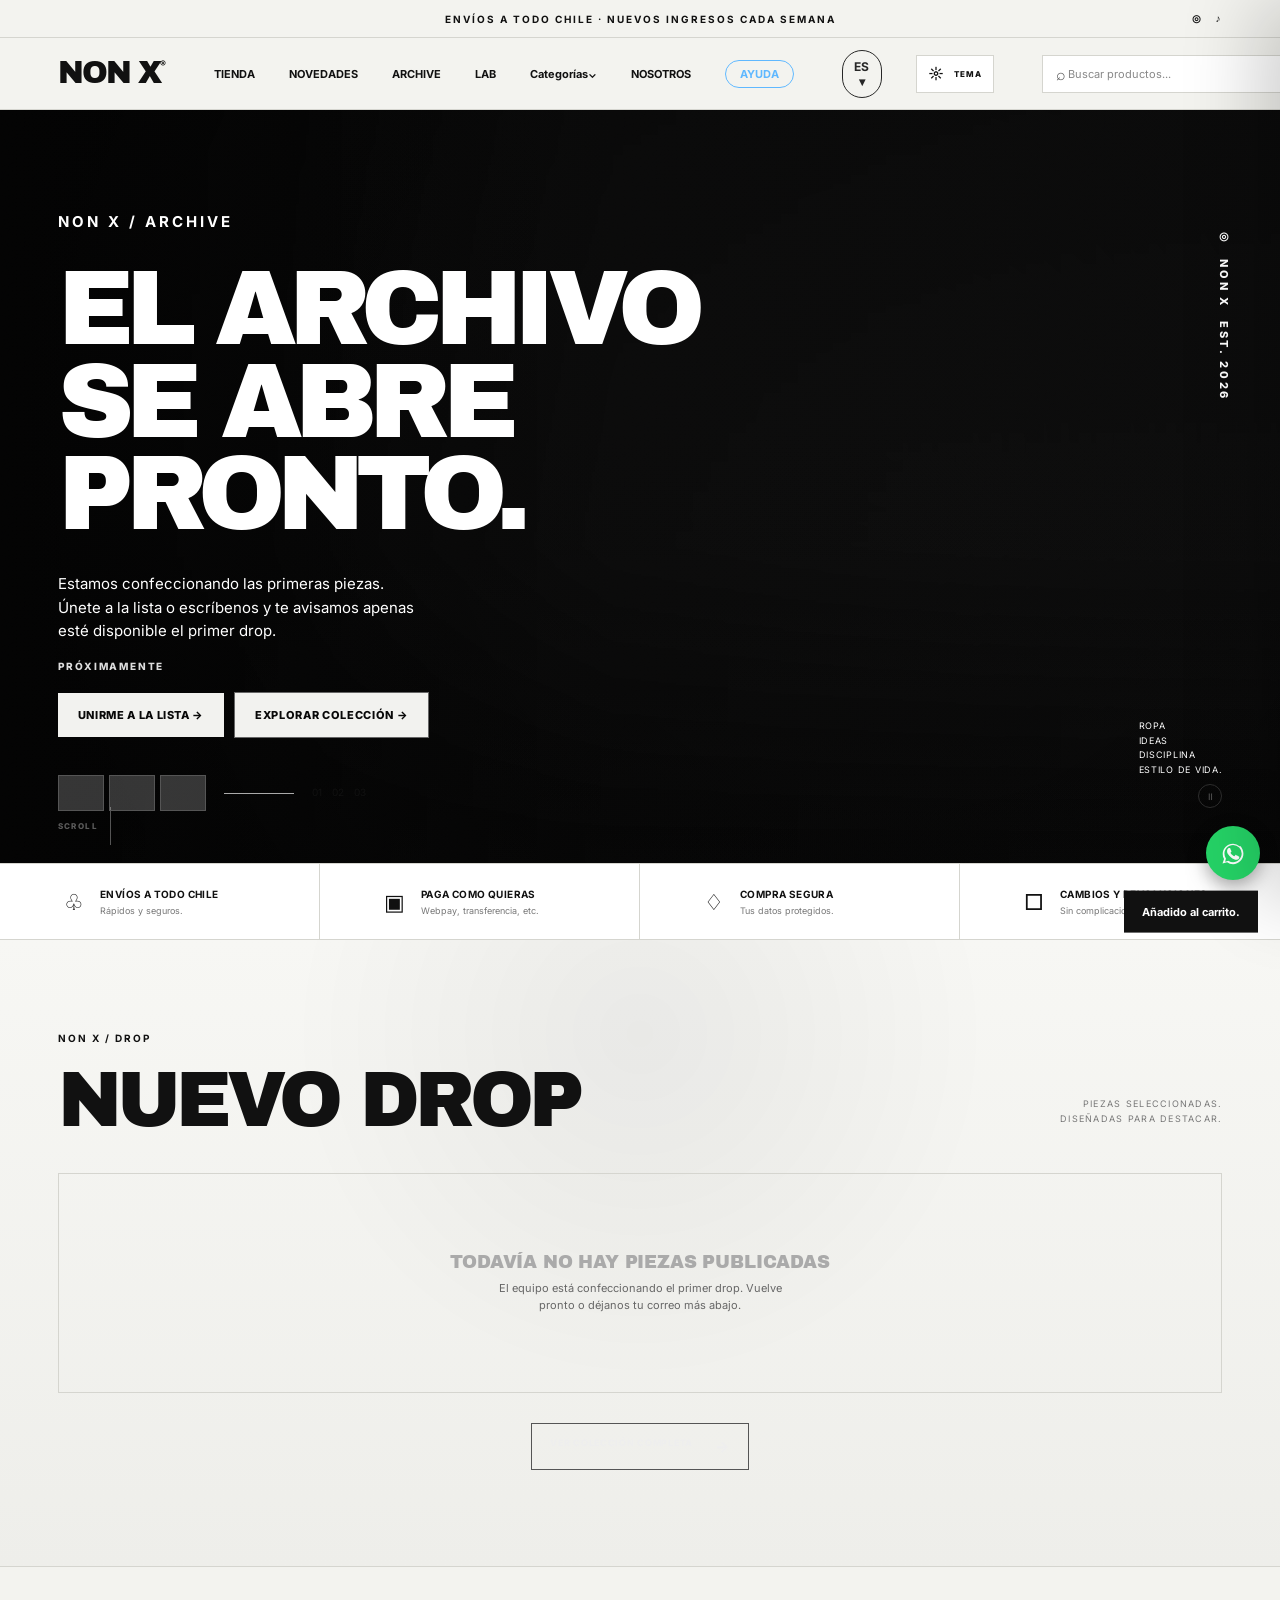
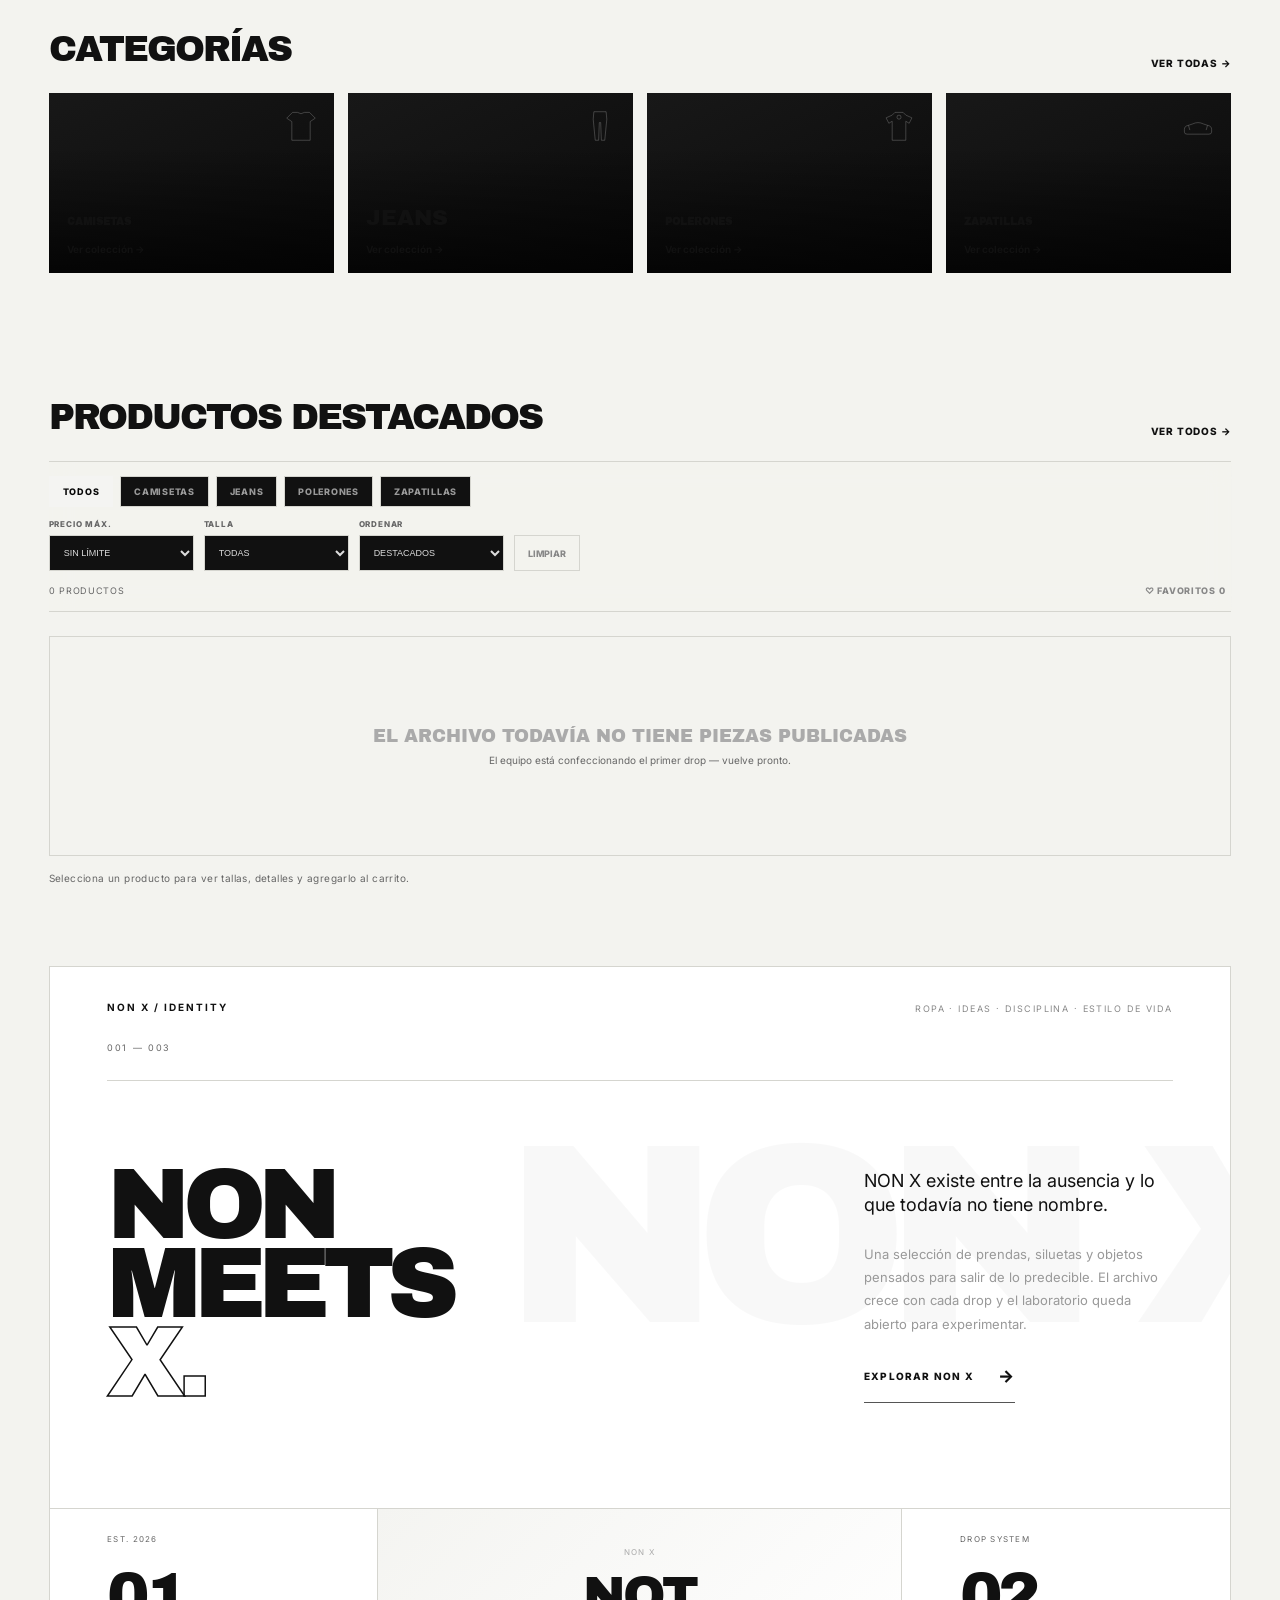
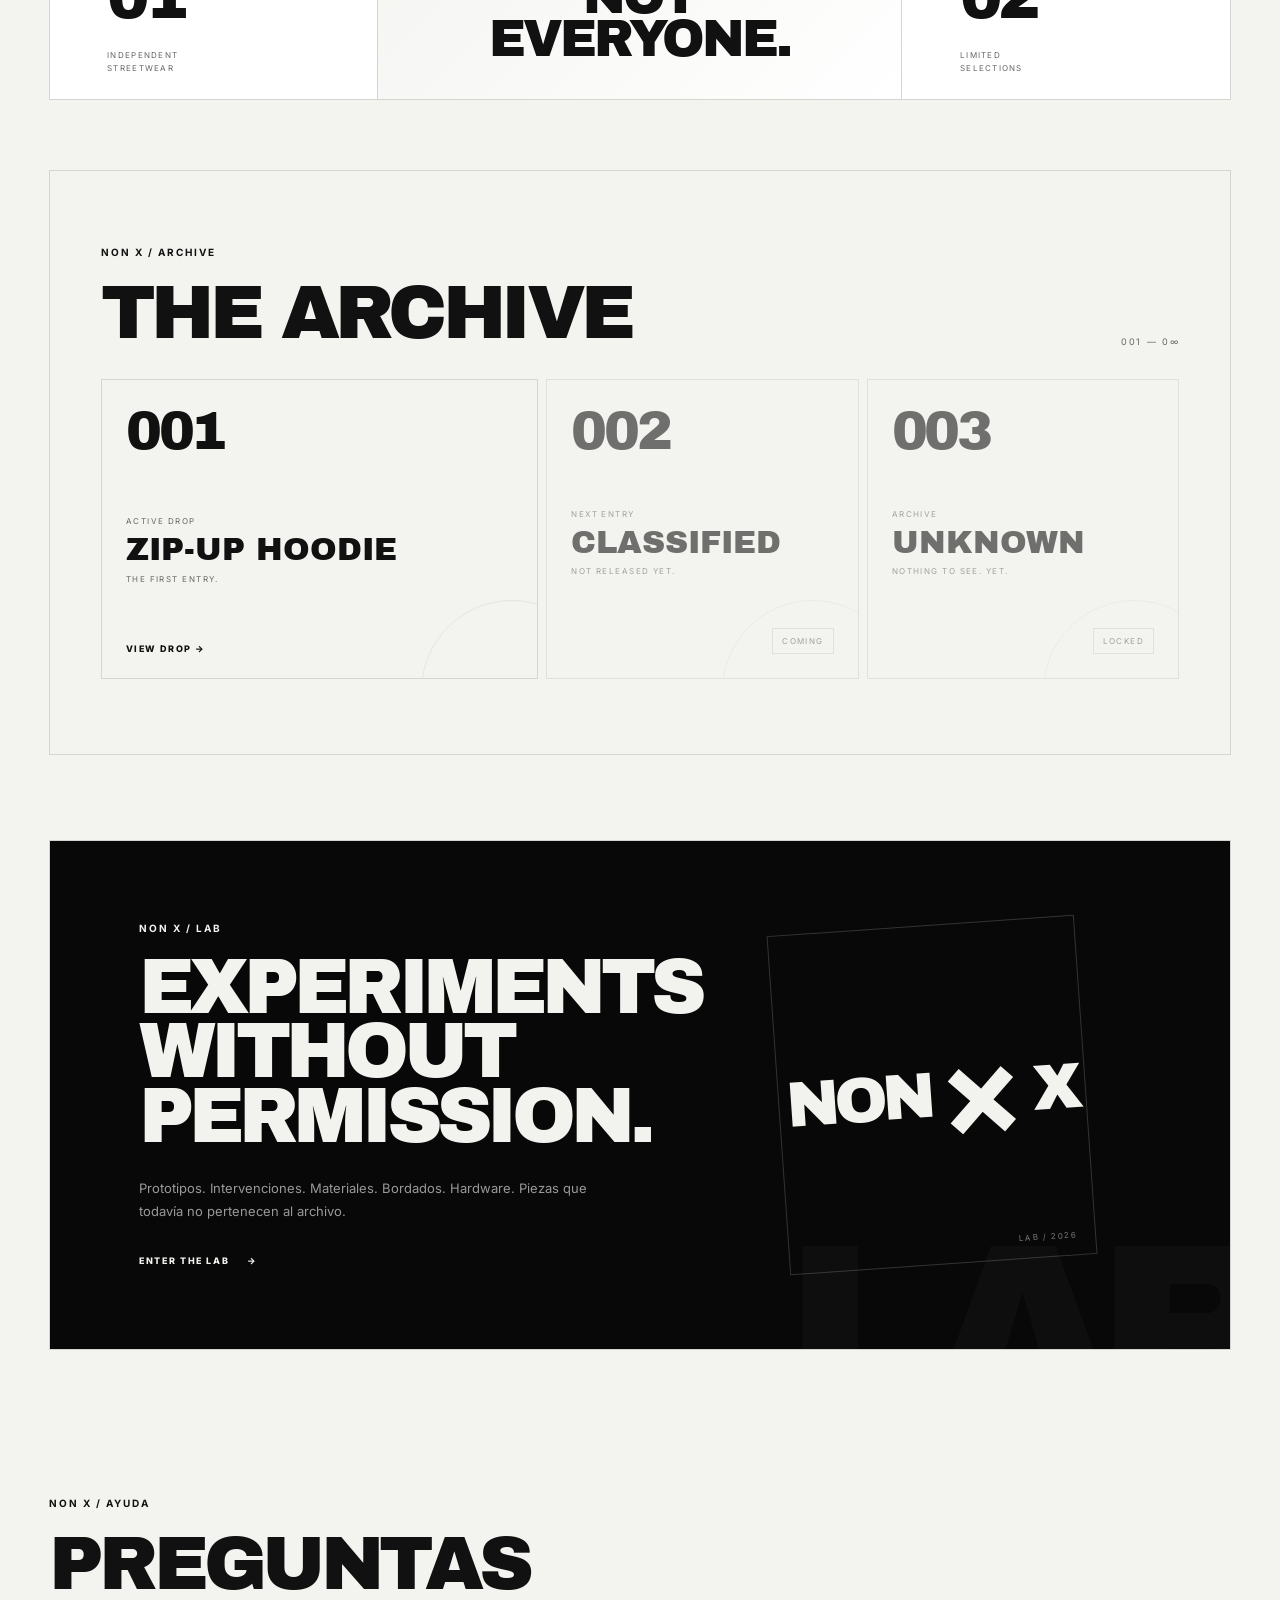
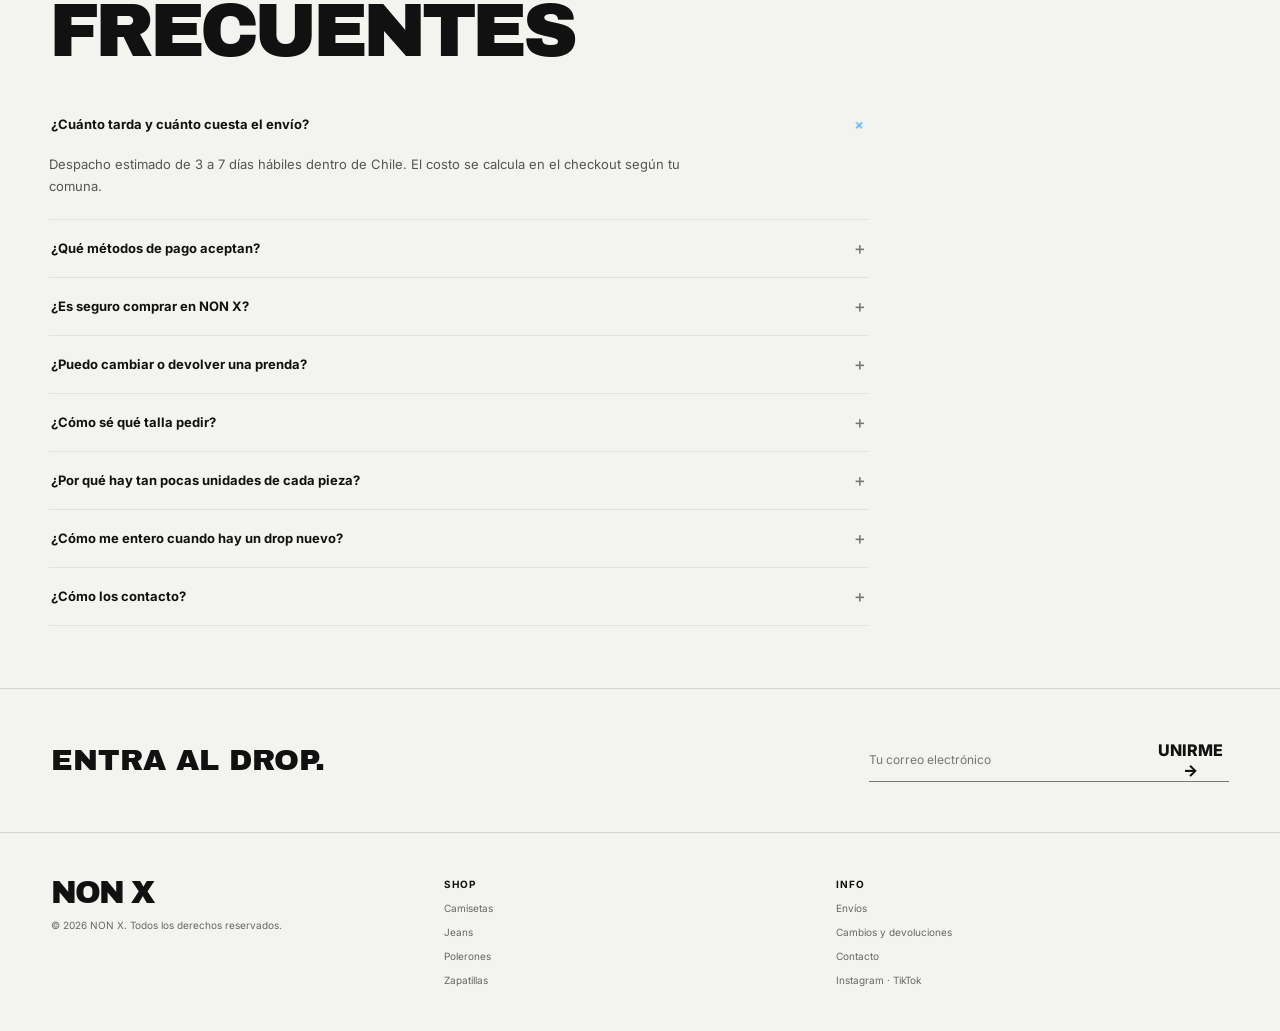
<file: index.html>
<!--
NON X V21 — ARQUITECTURA
- index.html = estructura de la página.
- css/main.css = estilos y responsive.
- js/app.js = comportamiento general, carrito y animaciones.
- js/language.js = selector de idioma (única fuente de traducciones ES/EN/PT).
- js/products.js = carga del catálogo + helper escapeHtml().
- js/cart.js = carrito de compra.
- js/product-page.js = ficha de producto, filtros de catálogo y cross-sell.
- data/products.json = catálogo (fuente real, vía fetch).
- assets/images = imágenes del sitio.
- Pasarela de pago = integración futura, separada de la presentación (ver botón "checkout").
-->
<!--
╔══════════════════════════════════════════════════════════════╗
║                    NON X — GUÍA DEL CÓDIGO               ║
╠══════════════════════════════════════════════════════════════╣
║ ESTE ARCHIVO ES LA V21 VISUAL DE LA TIENDA.               ║
║                                                              ║
║ ATAJOS PARA ENCONTRAR COSAS (Ctrl + F):                     ║
║  [FUENTES Y COLORES]      → tipografías + paleta            ║
║  [HEADER]                 → barra superior / navegación    ║
║  [HERO]                   → portada principal               ║
║  [BENEFICIOS]             → envíos / pagos / seguridad      ║
║  [CATEGORÍAS]             → camisetas / jeans / etc.        ║
║  [PRODUCTOS]              → tarjetas + productos            ║
║  [MANIFIESTO]             → filosofía de NON X             ║
║  [NEWSLETTER]             → formulario de correo            ║
║  [FOOTER]                 → pie de página                   ║
║  [CARRITO HTML]           → panel lateral del carrito       ║
║  [DATOS DE PRODUCTOS]     → nombres + precios + productos   ║
║  [FUNCIONES DEL CARRITO]  → JavaScript del carrito          ║
║  [ANIMACIONES]             → entrada / scroll / hover       ║
║                                                              ║
║ CAMBIAR TEXTO: busca el texto y reemplázalo.                ║
║ AGREGAR PRODUCTOS: usa admin.html (no se edita a mano).     ║
║ CAMBIAR COLORES: ve a [FUENTES Y COLORES].                  ║
║                                                              ║
║ ⚠️ Este front-end sigue sin pasarela de pago real.           ║
║ El botón "checkout" solo muestra un aviso hasta que se       ║
║ conecte a Shopify/Webpay/Transbank o a un backend propio.    ║
╚══════════════════════════════════════════════════════════════╝
-->
<!doctype html>
<html lang="es">
<head>
<meta charset="utf-8">
<meta name="viewport" content="width=device-width,initial-scale=1">
<title>NON X — Streetwear</title>
<meta name="description" content="NON X — streetwear, jeans, camisetas, polerones y zapatillas.">
<meta name="theme-color" content="#080808" id="themeColor">
<meta name="color-scheme" content="dark light">
<meta name="robots" content="index,follow">
<!-- TODO: reemplaza esta URL por el dominio real antes de publicar -->
<link rel="canonical" href="https://nonx.cl/">
<meta property="og:type" content="website">
<meta property="og:title" content="NON X — Streetwear">
<meta property="og:description" content="NON X — streetwear, jeans, camisetas, polerones y zapatillas.">
<meta property="og:site_name" content="NON X">
<meta property="og:url" content="https://nonx.cl/">
<meta property="og:image" content="https://nonx.cl/assets/images/og-image.jpg">
<meta property="og:image:width" content="1200">
<meta property="og:image:height" content="630">
<meta name="twitter:card" content="summary_large_image">
<meta name="twitter:title" content="NON X — Streetwear">
<meta name="twitter:description" content="NON X — streetwear, jeans, camisetas, polerones y zapatillas.">
<meta name="twitter:image" content="https://nonx.cl/assets/images/og-image.jpg">
<link rel="preconnect" href="https://fonts.googleapis.com">
<link rel="preconnect" href="https://fonts.gstatic.com" crossorigin>
<link rel="stylesheet" href="https://fonts.googleapis.com/css2?family=Archivo+Black&family=Inter:wght@400;500;600;700;800&display=swap">
<link rel="icon" href="assets/icons/favicon.svg" type="image/svg+xml">
<link rel="apple-touch-icon" href="assets/icons/apple-touch-icon.png">
<link rel="manifest" href="manifest.json">

<!-- ================================================================
     ANALÍTICA — descomenta y reemplaza los IDs cuando tengas las
     cuentas creadas. Se dejan comentados a propósito: un ID de
     ejemplo activo enviaría datos basura a una cuenta que no existe.
     ================================================================ -->
<!--
<script async src="https://www.googletagmanager.com/gtag/js?id=G-XXXXXXXXXX"></script>
<script>
  window.dataLayer = window.dataLayer || [];
  function gtag(){dataLayer.push(arguments);}
  gtag('js', new Date());
  gtag('config', 'G-XXXXXXXXXX'); // GA4 — reemplaza por tu Measurement ID
</script>
<script>
  !function(f,b,e,v,n,t,s){if(f.fbq)return;n=f.fbq=function(){n.callMethod?
  n.callMethod.apply(n,arguments):n.queue.push(arguments)};if(!f._fbq)f._fbq=n;
  n.push=n;n.loaded=!0;n.version='2.0';n.queue=[];t=b.createElement(e);t.async=!0;
  t.src=v;s=b.getElementsByTagName(e)[0];s.parentNode.insertBefore(t,s)}(window,
  document,'script','https://connect.facebook.net/en_US/fbevents.js');
  fbq('init', 'TU_META_PIXEL_ID'); // Meta Pixel — reemplaza por tu Pixel ID
  fbq('track', 'PageView');
</script>
-->

<script>
  (()=>{try{const t=localStorage.getItem('nonx-theme') || localStorage.getItem('outflow-theme');const system=matchMedia('(prefers-color-scheme: light)').matches?'light':'dark';document.documentElement.dataset.theme=t||system}catch(e){document.documentElement.dataset.theme='dark'}})();
</script>
<link rel="stylesheet" href="css/main.css">
</head>
<body>
<div class="scroll-progress" id="scrollProgress"></div>
<!-- [INTRO] Secuencia de entrada "acceso al archivo" — un solo momento orquestado,
     se muestra una vez por sesión, se auto-oculta por CSS aunque JS esté desactivado. -->
<div class="archive-intro" id="archiveIntro" aria-hidden="true">
  <div class="archive-intro-grain" aria-hidden="true"></div>
  <div class="archive-intro-frame">
    <span class="archive-intro-tag">NON X / ARCHIVE</span>
    <div class="archive-intro-index"><span>IDX</span><strong>001</strong></div>
    <div class="archive-intro-bar"><span></span></div>
    <span class="archive-intro-status">ACCESANDO REGISTRO<span class="archive-intro-cursor">_</span></span>
  </div>
</div>
<script>
  (()=>{
    try{
      if(sessionStorage.getItem('nonx-intro-seen')){ document.currentScript.previousElementSibling.remove(); }
      else { sessionStorage.setItem('nonx-intro-seen','1'); document.documentElement.classList.add('nonx-intro-active'); }
    }catch(e){}
  })();
</script>

<!-- [HEADER] TOPBAR -->
<div class="topbar"><span data-i18n="topbar">ENVÍOS A TODO CHILE · NUEVOS INGRESOS CADA SEMANA</span> <div class="social">◎　♪</div></div>

<!-- [HEADER] NAVEGACIÓN PRINCIPAL -->
<header class="header">
  <a class="logo" href="#">NON X<sup>®</sup></a>
  <nav class="nav">
    <a href="#tienda" data-i18n="nav_shop">Tienda</a><a href="#novedades" data-i18n="nav_new">Novedades</a><a href="#archive">Archive</a><a href="#lab">Lab</a><div class="nav-dropdown"><button type="button" class="nav-drop-btn" data-i18n="nav_categories">Categorías⌄</button><div class="nav-drop-menu"><button type="button" data-category-link="all">TODAS</button><button type="button" data-category-link="Camisetas">CAMISETAS</button><button type="button" data-category-link="Jeans">JEANS</button><button type="button" data-category-link="Polerones">POLERONES</button><button type="button" data-category-link="Zapatillas">ZAPATILLAS</button></div></div><a href="#nosotros" data-i18n="nav_about">Nosotros</a><a href="#faq" class="nav-help" data-i18n="nav_help">Ayuda</a>
  
<!-- [SELECTOR DE IDIOMA] -->
<div class="language-switcher" aria-label="Language selector">
  <button id="languageToggle" type="button" aria-expanded="false">ES ▾</button>
  <div class="language-menu" id="languageMenu">
    <button type="button" data-set-lang="es">🇪🇸 Español</button>
    <button type="button" data-set-lang="en">🇺🇸 English</button>
    <button type="button" data-set-lang="pt">🇧🇷 Português</button>
  </div>
</div>
<button class="theme-toggle" id="themeToggle" type="button" aria-label="Cambiar tema" aria-pressed="false"><span class="theme-icon" aria-hidden="true">◐</span><span class="theme-label">TEMA</span></button>

</nav>
  <button class="mobile-menu-btn" id="mobileMenuBtn" type="button" aria-label="Abrir menú">☰</button>
  <div class="header-right">
    <label class="search">⌕ <input id="search" data-i18n-placeholder="search_placeholder" placeholder="Buscar productos..."></label>
    <button class="icon account-btn" id="accountBtn" type="button" aria-label="Favoritos">♙</button>
    <button class="cart-btn" id="openCart">🛒<span class="cart-num" id="cartNum">0</span></button>
  </div>
</header>
<div class="mobile-menu" id="mobileMenu" aria-hidden="true">
  <div class="mobile-menu-head"><span>NON X</span><button id="mobileMenuClose" type="button" aria-label="Cerrar menú">×</button></div>
  <a href="#tienda" data-mobile-nav>TIENDA</a><a href="#novedades" data-mobile-nav>NOVEDADES</a><a href="#archive" data-mobile-nav>ARCHIVE</a><a href="#lab" data-mobile-nav>LAB</a><a href="#categorias" data-mobile-nav>CATEGORÍAS</a><a href="#nosotros" data-mobile-nav>NOSOTROS</a><a href="#faq" data-mobile-nav class="mobile-nav-help">AYUDA / FAQ</a>
  <div class="mobile-category-label">CATEGORÍAS</div>
  <div class="mobile-category-links"><button data-category-link="Camisetas">CAMISETAS</button><button data-category-link="Jeans">JEANS</button><button data-category-link="Polerones">POLERONES</button><button data-category-link="Zapatillas">ZAPATILLAS</button></div>
  <div class="mobile-search-wrap">
    <label class="mobile-search" aria-label="Buscar productos">⌕ <input id="mobileSearch" data-i18n-placeholder="search_placeholder" placeholder="Buscar productos..." autocomplete="off"></label>
  </div>
  <div class="mobile-menu-tools">
    <div class="mobile-tool-group">
      <span class="mobile-tool-label">IDIOMA</span>
      <div class="mobile-language-options" role="group" aria-label="Seleccionar idioma">
        <button type="button" data-set-lang="es">ES</button><button type="button" data-set-lang="en">EN</button><button type="button" data-set-lang="pt">PT</button>
      </div>
    </div>
    <div class="mobile-tool-group mobile-theme-group">
      <span class="mobile-tool-label">APARIENCIA</span>
      <button class="mobile-theme-toggle" id="mobileThemeToggle" type="button" aria-label="Cambiar tema" aria-pressed="false"><span class="theme-icon" aria-hidden="true">◐</span><span class="mobile-theme-copy">TEMA OSCURO</span></button>
    </div>
  </div>
</div>


<!-- [HERO] PORTADA PRINCIPAL -->
<section class="hero" id="novedades" data-drop="001">
  <video class="hero-video" id="heroVideo" autoplay muted loop playsinline preload="metadata" aria-hidden="true"></video>
  <div class="hero-video-overlay" aria-hidden="true"></div>
  <div class="hero-copy">
    <p class="eyebrow" id="heroDropLabel">NON X / 001</p>
    <h1 data-i18n="hero_title">VISTE<br><span class="outline">FUERA</span><br>DE LO COMÚN.</h1>
    <p data-i18n="hero_description">Streetwear seleccionado para quienes no quieren verse como todos.</p>
    <div class="hero-product-label" id="heroProductLabel">ZIP-UP HOODIE · DROP 001</div>
    <div class="hero-actions">
      <a class="cta" href="#tienda" id="heroDropCta">VER DROP <span>→</span></a>
      <a class="cta cta-ghost" href="#tienda" data-i18n="explore_collection">EXPLORAR TIENDA</a>
    </div>
  </div>
  <div class="hero-side">◎　NON X　EST. 2026</div>
  <div class="hero-mark">ROPA<br>IDEAS<br>DISCIPLINA<br>ESTILO DE VIDA.</div>
  <div class="hero-scroll">SCROLL<span></span></div>
  <div class="hero-video-status" aria-hidden="true">Ⅱ</div>
  <div class="slider"><div class="thumbs"><span></span><span></span><span></span></div><div class="slide-line"></div><div class="numbers">01　02　03</div></div>
</section>

<!-- [BENEFICIOS] -->
<section class="benefits">
  <a class="benefit" href="#faq-envios"><div class="ico">♧</div><div><strong><span data-i18n="shipping_chile">ENVÍOS A TODO CHILE</span></strong><small data-i18n="shipping_sub">Rápidos y seguros.</small></div></a>
  <a class="benefit" href="#faq-pago"><div class="ico">▣</div><div><strong><span data-i18n="pay">PAGA COMO QUIERAS</span></strong><small data-i18n="pay_sub">Webpay, transferencia, etc.</small></div></a>
  <a class="benefit" href="#faq-seguridad"><div class="ico">♢</div><div><strong><span data-i18n="secure">COMPRA SEGURA</span></strong><small data-i18n="secure_sub">Tus datos protegidos.</small></div></a>
  <a class="benefit" href="#faq-cambios"><div class="ico">□</div><div><strong><span data-i18n="returns">CAMBIOS Y DEVOLUCIONES</span></strong><small data-i18n="returns_sub">Sin complicaciones.</small></div></a>
</section>


<!-- [DROP DESTACADO] — se genera automáticamente desde products.json -->
<section class="drop-showcase reveal" id="drop-showcase">
  <div class="drop-showcase-bg" aria-hidden="true"></div>
  <div class="drop-showcase-head">
    <div><p class="eyebrow">NON X / DROP</p><h2>NUEVO DROP</h2></div>
    <p>PIEZAS SELECCIONADAS.<br>DISEÑADAS PARA DESTACAR.</p>
  </div>
  <div class="drop-grid" id="dropProducts"></div>
  <a class="drop-all" href="#tienda">VER COLECCIÓN COMPLETA <span>→</span></a>
</section>

<!-- [CATEGORÍAS] -->
<section class="section reveal" id="categorias">
  <div class="section-title"><h2 data-i18n="categories_title">CATEGORÍAS</h2><a class="see" href="#tienda" data-i18n="see_all">VER TODAS →</a></div>
  <div class="categories stagger">
    <a class="cat" href="#tienda" data-category-link="Camisetas">
      <span class="cat-icon" aria-hidden="true"><svg viewBox="0 0 100 100"><path d="M40 10 L25 10 L8 27 L23 37 L23 92 L77 92 L77 37 L92 27 L75 10 L60 10 Q50 18 40 10 Z"/></svg></span>
      <div class="cat-info"><h3><span data-i18n="tshirts">CAMISETAS</span></h3><span data-i18n="view_collection">Ver colección →</span></div>
    </a>
    <a class="cat" href="#tienda" data-category-link="Jeans">
      <span class="cat-icon" aria-hidden="true"><svg viewBox="0 0 100 100"><path d="M32 8 L68 8 L70 30 L64 92 L54 92 L52 40 L48 40 L46 92 L36 92 L30 30 Z"/></svg></span>
      <div class="cat-info"><h3 data-i18n="jeans">JEANS</h3><span data-i18n="view_collection">Ver colección →</span></div>
    </a>
    <a class="cat" href="#tienda" data-category-link="Polerones">
      <span class="cat-icon" aria-hidden="true"><svg viewBox="0 0 100 100"><path d="M30 18 L38 10 L62 10 L70 18 L88 26 L80 42 L70 36 L70 92 L30 92 L30 36 L20 42 L12 26 Z"/><circle cx="50" cy="24" r="6"/></svg></span>
      <div class="cat-info"><h3><span data-i18n="hoodies">POLERONES</span></h3><span data-i18n="view_collection">Ver colección →</span></div>
    </a>
    <a class="cat" href="#tienda" data-category-link="Zapatillas">
      <span class="cat-icon" aria-hidden="true"><svg viewBox="0 0 100 100"><path d="M10 60 Q10 50 22 48 L34 44 Q42 40 50 40 Q58 40 66 44 L78 48 Q90 50 90 60 L90 68 Q90 74 82 74 L18 74 Q10 74 10 68 Z"/><path d="M22 48 L26 62 M78 48 L74 62"/></svg></span>
      <div class="cat-info"><h3><span data-i18n="sneakers">ZAPATILLAS</span></h3><span data-i18n="view_collection">Ver colección →</span></div>
    </a>
  </div>
</section>

<!-- [PRODUCTOS] -->
<section class="section reveal" id="tienda">
  <div class="section-title"><h2 data-i18n="featured_products">PRODUCTOS DESTACADOS</h2><a class="see" href="#tienda" data-i18n="see_all_products">VER TODOS →</a></div>
  <div class="catalog-tools" aria-label="Filtros de catálogo">
  <div class="filter-tabs" id="categoryFilters">
    <button type="button" class="filter-tab active" data-category="all">TODOS</button>
    <button type="button" class="filter-tab" data-category="Camisetas">CAMISETAS</button>
    <button type="button" class="filter-tab" data-category="Jeans">JEANS</button>
    <button type="button" class="filter-tab" data-category="Polerones">POLERONES</button>
    <button type="button" class="filter-tab" data-category="Zapatillas">ZAPATILLAS</button>
  </div>
  <div class="filter-row">
    <label class="filter-field"><span>PRECIO MÁX.</span><select id="priceFilter"><option value="0">SIN LÍMITE</option><option value="30000">$30.000</option><option value="50000">$50.000</option><option value="60000">$60.000</option><option value="70000">$70.000</option></select></label>
    <label class="filter-field"><span>TALLA</span><select id="sizeFilter"><option value="all">TODAS</option></select></label>
    <label class="filter-field"><span>ORDENAR</span><select id="sortFilter"><option value="featured">DESTACADOS</option><option value="price-asc">PRECIO: MENOR</option><option value="price-desc">PRECIO: MAYOR</option><option value="name">NOMBRE A–Z</option></select></label>
    <button type="button" class="clear-filters" id="clearFilters">LIMPIAR</button>
  </div>
  <div class="catalog-status"><span id="catalogCount"></span><button type="button" id="favoritesToggle" class="favorites-toggle">♡ FAVORITOS <span id="favoritesCount">0</span></button></div>
</div>
<div class="product-grid stagger" id="products"></div>
  <p class="catalog-note" data-i18n="catalog_note">Selecciona un producto para ver tallas, detalles y agregarlo al carrito.</p>
</section>

<!-- [NOSOTROS / BRAND EXPERIENCE] -->
<section class="brand-story reveal" id="nosotros">
  <div class="brand-story-top">
    <div><p class="eyebrow">NON X / IDENTITY</p><span class="brand-story-index">001 — 003</span></div>
    <p class="brand-story-kicker">ROPA · IDEAS · DISCIPLINA · ESTILO DE VIDA</p>
  </div>
  <div class="brand-story-main">
    <div class="brand-story-title"><span>NON</span><span>MEETS</span><span>X.</span></div>
    <div class="brand-story-copy">
      <p class="brand-story-lead">NON X existe entre la ausencia y lo que todavía no tiene nombre.</p>
      <p>Una selección de prendas, siluetas y objetos pensados para salir de lo predecible. El archivo crece con cada drop y el laboratorio queda abierto para experimentar.</p>
      <a class="brand-story-link" href="#tienda">EXPLORAR NON X <span>→</span></a>
    </div>
  </div>
  <div class="brand-story-grid">
    <div class="brand-story-panel panel-number"><span>EST. 2026</span><strong>01</strong><small>INDEPENDENT<br>STREETWEAR</small></div>
    <div class="brand-story-panel panel-word"><span>NON X</span><strong>NOT<br>EVERYONE.</strong></div>
    <div class="brand-story-panel panel-number"><span>DROP SYSTEM</span><strong>02</strong><small>LIMITED<br>SELECTIONS</small></div>
  </div>
</section>

<!-- [ARCHIVE] — sistema editorial para drops pasados y presentes -->
<section class="nonx-archive reveal" id="archive">
  <div class="nonx-section-head"><div><p class="eyebrow">NON X / ARCHIVE</p><h2>THE ARCHIVE</h2></div><span>001 — 0∞</span></div>
  <div class="archive-grid">
    <article class="archive-card archive-active"><div class="archive-number">001</div><div><span>ACTIVE DROP</span><h3>ZIP-UP HOODIE</h3><p>THE FIRST ENTRY.</p></div><a href="#tienda">VIEW DROP →</a></article>
    <article class="archive-card archive-future"><div class="archive-number">002</div><div><span>NEXT ENTRY</span><h3>CLASSIFIED</h3><p>NOT RELEASED YET.</p></div><span class="archive-status">COMING</span></article>
    <article class="archive-card archive-future"><div class="archive-number">003</div><div><span>ARCHIVE</span><h3>UNKNOWN</h3><p>NOTHING TO SEE. YET.</p></div><span class="archive-status">LOCKED</span></article>
  </div>
</section>

<!-- [LAB] — reservado para experimentos, prototipos y piezas intervenidas -->
<section class="nonx-lab reveal" id="lab">
  <div class="lab-copy"><p class="eyebrow">NON X / LAB</p><h2>EXPERIMENTS<br>WITHOUT<br>PERMISSION.</h2><p>Prototipos. Intervenciones. Materiales. Bordados. Hardware. Piezas que todavía no pertenecen al archivo.</p><a href="#tienda">ENTER THE LAB <span>→</span></a></div>
  <div class="lab-mark" aria-hidden="true"><span>NON</span><strong>×</strong><span>X</span><small>LAB / 2026</small></div>
</section>

<!-- [NEWSLETTER] -->
<!-- [FAQ] Preguntas frecuentes — accesible desde el menú (AYUDA), los 4 badges de arriba, y el footer -->
<section class="section reveal faq-section" id="faq">
  <div class="nonx-section-head"><div><p class="eyebrow" data-i18n="faq_eyebrow">NON X / AYUDA</p><h2 data-i18n="faq_title">PREGUNTAS<br>FRECUENTES</h2></div></div>
  <div class="faq-accordions" data-accordion-group>
    <div class="accordion-item is-open" id="faq-envios">
      <button class="accordion-trigger" type="button" aria-expanded="true"><span data-i18n="faq_q_shipping">¿Cuánto tarda y cuánto cuesta el envío?</span><span class="accordion-icon">＋</span></button>
      <div class="accordion-panel"><div class="accordion-inner"><p data-i18n="faq_a_shipping">Despacho estimado de 3 a 7 días hábiles dentro de Chile. El costo se calcula en el checkout según tu comuna.</p></div></div>
    </div>
    <div class="accordion-item" id="faq-pago">
      <button class="accordion-trigger" type="button" aria-expanded="false"><span data-i18n="faq_q_payment">¿Qué métodos de pago aceptan?</span><span class="accordion-icon">＋</span></button>
      <div class="accordion-panel"><div class="accordion-inner"><p data-i18n="faq_a_payment">Webpay, transferencia bancaria y otros medios que se habilitarán en el checkout. Toda transacción se procesa mediante pasarelas de pago certificadas — NON X nunca ve ni guarda los datos de tu tarjeta.</p></div></div>
    </div>
    <div class="accordion-item" id="faq-seguridad">
      <button class="accordion-trigger" type="button" aria-expanded="false"><span data-i18n="faq_q_security">¿Es seguro comprar en NON X?</span><span class="accordion-icon">＋</span></button>
      <div class="accordion-panel"><div class="accordion-inner"><p data-i18n="faq_a_security">Sí. El pago se procesa a través de pasarelas certificadas (no en un formulario propio), y tus datos personales solo se usan para procesar tu pedido y avisarte de nuevos drops si te suscribes.</p></div></div>
    </div>
    <div class="accordion-item" id="faq-cambios">
      <button class="accordion-trigger" type="button" aria-expanded="false"><span data-i18n="faq_q_returns">¿Puedo cambiar o devolver una prenda?</span><span class="accordion-icon">＋</span></button>
      <div class="accordion-panel"><div class="accordion-inner"><p data-i18n="faq_a_returns">Sí, dentro de los primeros días después de recibir tu pedido, siempre que la prenda esté sin uso y con sus etiquetas. Escríbenos por WhatsApp para coordinar el cambio.</p></div></div>
    </div>
    <div class="accordion-item" id="faq-tallas">
      <button class="accordion-trigger" type="button" aria-expanded="false"><span data-i18n="faq_q_sizing">¿Cómo sé qué talla pedir?</span><span class="accordion-icon">＋</span></button>
      <div class="accordion-panel"><div class="accordion-inner"><p data-i18n="faq_a_sizing">Cada producto tiene su propia guía de tallas con medidas en cm dentro de la ficha del producto (sección "Guía de tallas"). Si aun así tienes dudas, escríbenos y te ayudamos a elegir.</p></div></div>
    </div>
    <div class="accordion-item" id="faq-drops">
      <button class="accordion-trigger" type="button" aria-expanded="false"><span data-i18n="faq_q_drops">¿Por qué hay tan pocas unidades de cada pieza?</span><span class="accordion-icon">＋</span></button>
      <div class="accordion-panel"><div class="accordion-inner"><p data-i18n="faq_a_drops">Porque confeccionamos cada drop en lotes pequeños. Cuando una talla se agota, se agotó — no hay reposición automática de esa misma pieza.</p></div></div>
    </div>
    <div class="accordion-item" id="faq-avisos">
      <button class="accordion-trigger" type="button" aria-expanded="false"><span data-i18n="faq_q_notify">¿Cómo me entero cuando hay un drop nuevo?</span><span class="accordion-icon">＋</span></button>
      <div class="accordion-panel"><div class="accordion-inner"><p data-i18n="faq_a_notify">Únete a la lista más abajo — quienes están suscritos reciben el aviso antes que el resto.</p></div></div>
    </div>
    <div class="accordion-item" id="faq-contacto">
      <button class="accordion-trigger" type="button" aria-expanded="false"><span data-i18n="faq_q_contact">¿Cómo los contacto?</span><span class="accordion-icon">＋</span></button>
      <div class="accordion-panel"><div class="accordion-inner"><p data-i18n="faq_a_contact">Por el botón de WhatsApp en la esquina inferior, o escribiendo directamente a nuestro correo/redes cuando estén activos.</p></div></div>
    </div>
  </div>
</section>

<section class="newsletter reveal">
  <h2 data-i18n="newsletter_title">ENTRA AL DROP.</h2>
  <form class="form" id="newsletter"><input type="email" required data-i18n-placeholder="email_placeholder" placeholder="Tu correo electrónico"><button data-i18n="join">UNIRME →</button></form>
</section>

<!-- [FOOTER] -->
<footer>
  <div><div class="logo footer-logo">NON X</div><p>© 2026 NON X. Todos los derechos reservados.</p></div>
  <div class="footer-col"><strong>SHOP</strong><a href="#categorias">Camisetas</a><a href="#categorias">Jeans</a><a href="#categorias">Polerones</a><a href="#categorias">Zapatillas</a></div>
  <div class="footer-col"><strong>INFO</strong><a>Envíos</a><a>Cambios y devoluciones</a><a>Contacto</a><a>Instagram · TikTok</a></div>
</footer>

<!-- [DETALLE DE PRODUCTO] -->
<div class="product-modal" id="productModal" aria-hidden="true">
  <div class="product-modal-card" role="dialog" aria-modal="true" aria-labelledby="modalProductName">
    <button class="product-modal-close" id="closeProduct" type="button" aria-label="Cerrar">×</button>
    <div class="modal-product-gallery">
      <div class="modal-gallery-head"><span id="modalProductCode">NX-001</span><span id="modalMediaLabel">01 / PRIMARY</span></div>
      <div class="modal-product-media" id="modalProductMedia"></div>
      <div class="modal-media-thumbs" id="modalMediaThumbs" aria-label="Galería del producto"></div>
    </div>
    <div class="modal-product-content">
      <div class="modal-product-identity"><span id="modalProductCodeCopy">NON X / OBJECT</span><span id="modalProductDrop">DROP 001</span></div>
      <div class="modal-title-row"><div><span class="modal-category" id="modalCategory"></span><h2 id="modalProductName"></h2><p class="modal-variant" id="modalProductVariant"></p></div><button class="modal-favorite" id="modalFavorite" type="button" aria-label="Agregar a favoritos" aria-pressed="false">♡</button></div>
      <div class="modal-price-row"><strong class="modal-price" id="modalProductPrice"></strong><span class="modal-stock" id="modalStock">DISPONIBLE</span></div>
      <p class="modal-description" id="modalDescription"></p>
      <div class="modal-detail"><span>MATERIAL</span><strong id="modalMaterial">—</strong></div>
      <div class="modal-detail"><span>FIT</span><strong id="modalFit">—</strong></div>
      <section class="modal-editorial-block">
        <div><span>NON X / NOTE</span><strong>DOCUMENTED OBJECT</strong></div>
        <p id="modalEditorialText">A documented piece within the NON X archive.</p>
      </section>
      <div class="product-accordions" data-accordion-group>
        <div class="accordion-item is-open">
          <button class="accordion-trigger" type="button" aria-expanded="true">
            <span data-i18n="product_details">DETALLES DEL PRODUCTO</span><span class="accordion-icon">＋</span>
          </button>
          <div class="accordion-panel"><div class="accordion-inner"><ul id="modalDetails"></ul></div></div>
        </div>
        <div class="accordion-item">
          <button class="accordion-trigger" type="button" aria-expanded="false">
            <span data-i18n="size_guide">GUÍA DE TALLAS</span><span class="accordion-icon">＋</span>
          </button>
          <div class="accordion-panel"><div class="accordion-inner"><div id="modalSizeGuide" class="size-guide"></div><p class="size-note" data-i18n="size_note">Medidas referenciales en cm. La tabla se reemplazará por las medidas reales.</p></div></div>
        </div>
        <div class="accordion-item">
          <button class="accordion-trigger" type="button" aria-expanded="false">
            <span data-i18n="care">CUIDADOS</span><span class="accordion-icon">＋</span>
          </button>
          <div class="accordion-panel"><div class="accordion-inner"><ul id="modalCare"></ul></div></div>
        </div>
        <div class="accordion-item">
          <button class="accordion-trigger" type="button" aria-expanded="false">
            <span data-i18n="shipping_returns">ENVÍOS Y CAMBIOS</span><span class="accordion-icon">＋</span>
          </button>
          <div class="accordion-panel"><div class="accordion-inner"><p id="modalShipping"></p><p data-i18n="returns_note">Los cambios y devoluciones estarán sujetos a la política final de NON X.</p></div></div>
        </div>
      </div>
      <div class="variant-heading"><strong data-i18n="size">TALLA</strong><span id="modalVariantHint">Selecciona una talla para continuar.</span></div>
      <div class="variant-list" id="modalVariants"></div>
      <div class="modal-trust-row"><span>✓ PAGO SEGURO</span><span>✓ ENVÍOS A TODO CHILE</span><span>✓ SOPORTE NON X</span></div>
      <div class="modal-actions">
        <div class="quantity-control detail-quantity">
          <button type="button" class="quantity-btn" id="detailMinus" aria-label="Disminuir cantidad">−</button>
          <input class="quantity-input" id="detailQuantity" type="number" min="1" max="999" value="1" aria-label="Cantidad">
          <button type="button" class="quantity-btn" id="detailPlus" aria-label="Aumentar cantidad">+</button>
        </div>
        <button class="modal-add" id="modalAdd" type="button" disabled data-i18n="add_to_cart">AGREGAR AL CARRITO →</button>
      </div>
      <div class="modal-related" id="modalRelated" hidden></div>
    </div>
  </div>
</div>

<!-- [CARRITO HTML] -->
<div class="overlay" id="overlay"></div>
<aside class="cart-drawer" id="drawer">
  <div class="cart-head"><div><p class="cart-kicker">NON X / BAG</p><h2>TU CARRITO <span class="cart-head-count" id="cartHeadCount">0</span></h2></div><button class="close" id="closeCart" aria-label="Cerrar carrito">×</button></div>
  <div class="cart-list" id="cartList"></div>
  <div class="cart-summary"><div class="cart-total"><span>Subtotal</span><strong id="cartTotal">$0</strong></div><p class="cart-summary-note">Impuestos y envío se calculan al finalizar.</p></div>
  <button class="checkout" id="checkout">CONTINUAR AL PAGO</button>
</aside>
<div class="toast" id="toast">Añadido al carrito.</div>

<!-- Número real de WhatsApp Business de NON X -->
<a class="whatsapp-float" href="https://wa.me/56940015603?text=Hola%2C%20tengo%20una%20consulta%20sobre%20NON%20X" target="_blank" rel="noopener" aria-label="Escribir por WhatsApp">
  <svg viewBox="0 0 24 24" aria-hidden="true"><path d="M17.6 6.32A8.86 8.86 0 0 0 12.05 4c-4.9 0-8.87 3.97-8.87 8.87 0 1.56.4 3.02 1.14 4.31L3 21l3.94-1.03a8.83 8.83 0 0 0 5.11 1.62h.01c4.9 0 8.87-3.97 8.87-8.87 0-2.37-.93-4.6-2.33-6.4zM12.06 19.9h-.01a7.36 7.36 0 0 1-3.76-1.03l-.27-.16-2.79.73.75-2.72-.18-.28a7.34 7.34 0 0 1-1.13-3.93c0-4.06 3.31-7.37 7.4-7.37a7.35 7.35 0 0 1 7.37 7.38c0 4.06-3.31 7.38-7.38 7.38zm4.04-5.53c-.22-.11-1.3-.64-1.5-.71-.2-.07-.35-.11-.5.11-.15.22-.57.71-.7.86-.13.15-.26.16-.48.05-.22-.11-.93-.34-1.77-1.1-.65-.58-1.09-1.3-1.22-1.52-.13-.22-.01-.34.11-.45.11-.11.25-.29.37-.43.12-.15.16-.25.24-.42.08-.16.04-.3-.03-.42-.07-.11-.62-1.5-.86-2.06-.23-.55-.46-.47-.63-.48-.16-.01-.35-.01-.54-.01-.18 0-.48.07-.73.34-.25.27-.96.94-.96 2.28 0 1.35.98 2.65 1.12 2.83.13.18 1.83 2.79 4.43 3.8 2.6 1.02 2.6.68 3.06.64.47-.04 1.5-.61 1.71-1.2.21-.59.21-1.09.15-1.2-.07-.11-.24-.16-.48-.27z"/></svg>
</a>

<script src="js/language.js" defer></script>
<script src="js/products.js" defer></script>
<script src="js/cart.js" defer></script>
<script src="js/product-page.js" defer></script>
<script src="js/app.js" defer></script>
<script src="js/shopify-checkout.js" defer></script>
<script src="js/newsletter-signup.js" defer></script>
</body>
</html>
</file>
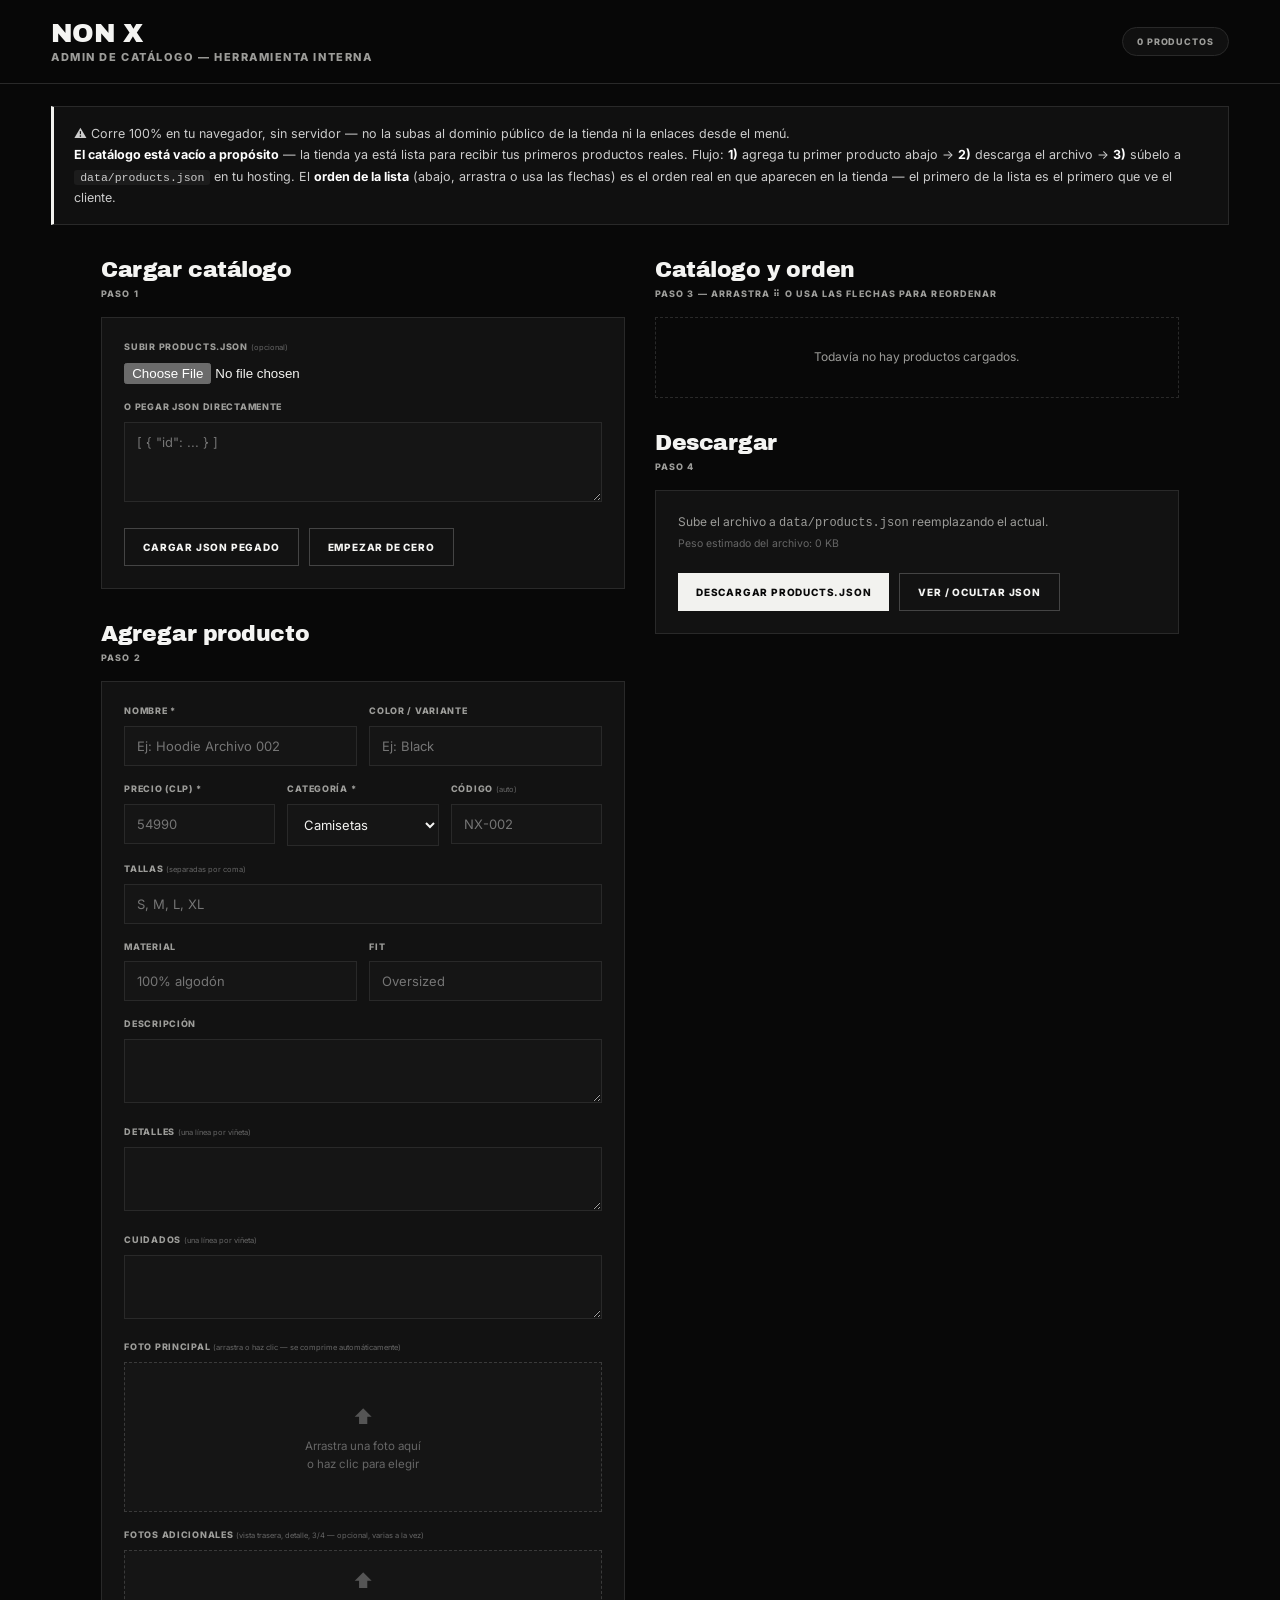
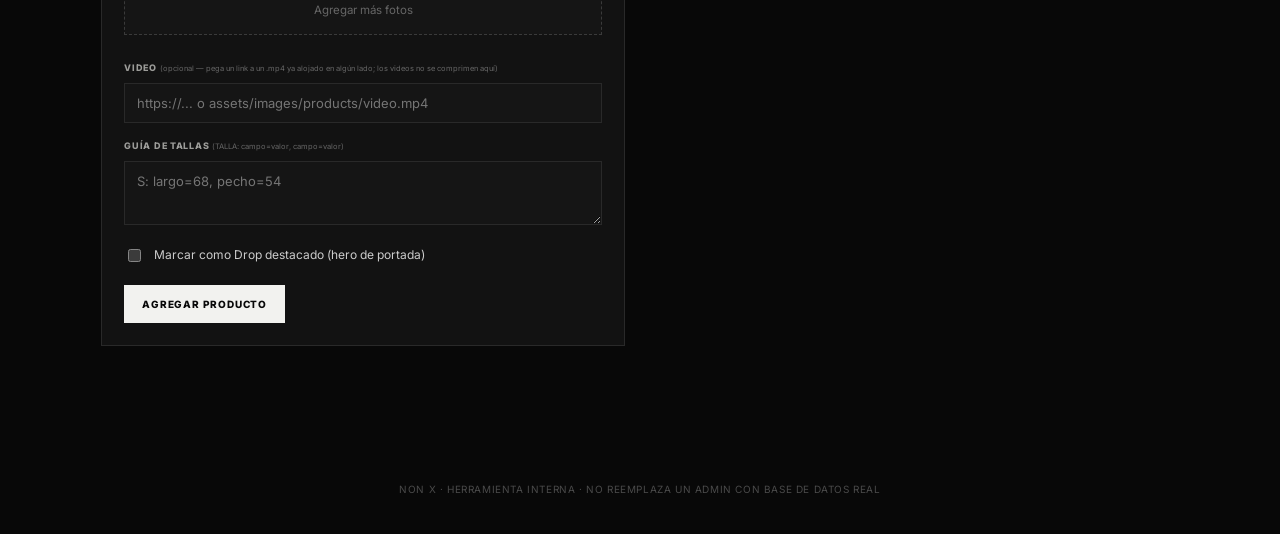
<file: admin.html>
<!doctype html>
<html lang="es">
<head>
<meta charset="utf-8">
<meta name="viewport" content="width=device-width,initial-scale=1">
<title>NON X — Admin de catálogo</title>
<meta name="robots" content="noindex,nofollow">
<link rel="preconnect" href="https://fonts.googleapis.com">
<link rel="stylesheet" href="https://fonts.googleapis.com/css2?family=Archivo+Black&family=Inter:wght@400;500;600;700;800&display=swap">
<style>
:root{color-scheme:dark;--bg:#080808;--card:#121212;--text:#f4f4f2;--muted:#9c9c99;--line:#292929;--panel:#101010;--input:#151515}
*{box-sizing:border-box}
html{scroll-behavior:smooth}
body{margin:0;background:var(--bg);color:var(--text);font-family:Inter,Arial,sans-serif;font-size:14px;line-height:1.55}
a{color:inherit}

header{padding:20px 4vw;border-bottom:1px solid var(--line);position:sticky;top:0;background:rgba(8,8,8,.92);backdrop-filter:blur(10px);z-index:10;display:flex;align-items:center;justify-content:space-between;flex-wrap:wrap;gap:10px}
.brandmark{font:26px/1 "Archivo Black";letter-spacing:-.03em}
.brandmark span{color:var(--muted);font:11px/1 Inter,sans-serif;letter-spacing:.14em;font-weight:800;display:block;margin-top:6px}
.count-pill{background:var(--panel);border:1px solid var(--line);border-radius:20px;padding:7px 14px;font-size:9px;font-weight:800;letter-spacing:.1em;color:var(--muted)}

.banner{background:var(--panel);border:1px solid var(--line);border-left:3px solid #f2f2ef;color:#ccc;padding:16px 20px;margin:22px 4vw 0;font-size:12.5px;line-height:1.7}
.banner strong{color:#fff}
.banner code{background:#1c1c1c;padding:1px 6px;border-radius:3px;font-size:11.5px}

main{max-width:1180px;margin:0 auto;padding:0 4vw 100px;display:grid;grid-template-columns:1fr 1fr;gap:30px}
@media(max-width:960px){main{grid-template-columns:1fr}}

section{margin-top:34px}
h2{font:22px/1 "Archivo Black";letter-spacing:-.02em;margin:0 0 6px}
.section-sub{font-size:9px;font-weight:800;letter-spacing:.12em;color:var(--muted);text-transform:uppercase;margin:0 0 16px}

.card{background:var(--card);border:1px solid var(--line);padding:22px}
.field{margin-bottom:16px}
.field label{display:block;font-size:9px;font-weight:800;letter-spacing:.08em;text-transform:uppercase;color:var(--muted);margin-bottom:8px}
.field label small{color:#666;font-weight:400;text-transform:none;letter-spacing:0}
input[type=text],input[type=number],select,textarea{width:100%;background:var(--input);border:1px solid var(--line);color:var(--text);padding:11px 12px;font-size:13px;font-family:inherit}
input:focus,select:focus,textarea:focus{outline:0;border-color:#666}
textarea{resize:vertical;min-height:64px}
.row{display:grid;grid-template-columns:1fr 1fr;gap:12px}
.row3{display:grid;grid-template-columns:1fr 1fr 1fr;gap:12px}
.check{display:flex;align-items:center;gap:10px;font-size:12px;color:#ccc;margin-bottom:16px}

button{cursor:pointer;font-family:inherit}
.btn{background:#f2f2ef;color:#090909;border:0;padding:13px 18px;font-size:10px;font-weight:800;letter-spacing:.08em;text-transform:uppercase}
.btn:hover{background:#fff}
.btn-outline{background:transparent;color:var(--text);border:1px solid #444;padding:12px 18px;font-size:10px;font-weight:800;letter-spacing:.08em;text-transform:uppercase;transition:.2s}
.btn-outline:hover{border-color:#888}
.btn-danger{background:transparent;color:#e07a7a;border:1px solid #3a2222;padding:8px 10px;font-size:9px;font-weight:800;letter-spacing:.06em;text-transform:uppercase}
.btn-danger:hover{border-color:#e07a7a}
.btn-icon{background:transparent;border:1px solid var(--line);color:var(--text);width:30px;height:30px;font-size:13px;display:flex;align-items:center;justify-content:center;flex:none}
.btn-icon:hover{border-color:#777}
.btn-icon:disabled{opacity:.25;cursor:not-allowed}
.actions{display:flex;gap:10px;flex-wrap:wrap;margin-top:20px}

.product-list{display:flex;flex-direction:column;gap:8px}
.product-item{background:var(--card);border:1px solid var(--line);padding:12px 14px;display:flex;align-items:center;gap:12px;transition:border-color .2s}
.product-item.dragging{opacity:.35}
.product-item.drag-over{border-color:#f2f2ef}
.drag-handle{cursor:grab;color:#555;font-size:15px;letter-spacing:2px;flex:none;padding:0 2px;user-select:none}
.drag-handle:active{cursor:grabbing}
.order-num{font-family:Inter,sans-serif;font-size:9px;font-weight:800;color:var(--muted);background:var(--panel);border:1px solid var(--line);width:22px;height:22px;display:flex;align-items:center;justify-content:center;flex:none}
.product-item-info{flex:1;min-width:0}
.product-item-info strong{font-size:13px;display:block;overflow:hidden;text-overflow:ellipsis;white-space:nowrap}
.product-item-info span{color:var(--muted);font-size:10.5px;display:flex;gap:8px;align-items:center;margin-top:3px;flex-wrap:wrap}
.mini-tag{border:1px solid var(--line);padding:2px 7px;font-size:8.5px;font-weight:800;letter-spacing:.06em;text-transform:uppercase;color:var(--muted)}
.mini-tag.hero{color:#f2f2ef;border-color:#f2f2ef}
.order-controls{display:flex;flex-direction:column;gap:2px;flex:none}
.order-controls button{padding:0;height:14px;width:20px;font-size:9px;line-height:1;background:transparent;border:1px solid var(--line);color:var(--muted)}
.product-item-actions{display:flex;gap:6px;flex:none}
.btn-edit{background:transparent;color:var(--text);border:1px solid var(--line);padding:7px 11px;font-size:9px;font-weight:800;letter-spacing:.06em;text-transform:uppercase}
.btn-edit:hover{border-color:#777}

pre{background:#050505;border:1px solid var(--line);padding:16px;font-size:11px;line-height:1.6;max-height:420px;overflow:auto;white-space:pre-wrap;word-break:break-word;font-family:ui-monospace,Menlo,monospace}
.empty{color:var(--muted);font-size:12px;padding:30px;text-align:center;border:1px dashed var(--line)}
footer{text-align:center;color:#4a4a4a;font-size:10px;letter-spacing:.06em;padding:36px 0;text-transform:uppercase}

.dropzone{position:relative;border:1px dashed #3a3a3a;background:var(--input);min-height:150px;display:flex;align-items:center;justify-content:center;cursor:pointer;transition:.2s;overflow:hidden}
.dropzone:hover,.dropzone:focus-visible{border-color:#777}
.dropzone.drag-over{border-color:#f2f2ef;background:#1a1a1a}
.dropzone-small{min-height:64px}
.dropzone-empty{color:#666;font-size:11.5px;text-align:center;line-height:1.6;padding:14px}
.dropzone-empty span{display:block;font-size:20px;margin-bottom:4px;color:#555}
.dropzone img{width:100%;height:220px;object-fit:contain;background:#050505}
.dropzone-remove{position:absolute;top:8px;right:8px;width:28px;height:28px;border-radius:50%;background:#111;border:1px solid #444;color:#fff;font-size:13px;display:flex;align-items:center;justify-content:center;cursor:pointer}
.dropzone-remove:hover{border-color:#e07a7a;color:#e07a7a}
.gallery-thumbs{display:flex;flex-wrap:wrap;gap:8px;margin-top:10px}
.gallery-thumb{position:relative;width:64px;height:80px;border:1px solid var(--line);overflow:hidden}
.gallery-thumb img{width:100%;height:100%;object-fit:cover}
.gallery-thumb button{position:absolute;top:2px;right:2px;width:18px;height:18px;border-radius:50%;background:rgba(0,0,0,.75);border:1px solid #555;color:#fff;font-size:9px;display:flex;align-items:center;justify-content:center;cursor:pointer;padding:0}
.gallery-thumb button:hover{border-color:#e07a7a;color:#e07a7a}
.item-thumb{width:40px;height:48px;object-fit:cover;flex:none;background:#050505;border:1px solid var(--line)}
.item-thumb-empty{display:flex;align-items:center;justify-content:center;font-size:6.5px;font-weight:800;color:#555;text-align:center;letter-spacing:.02em}
</style>
</head>
<body>

<header>
  <div class="brandmark">NON X <span>ADMIN DE CATÁLOGO — HERRAMIENTA INTERNA</span></div>
  <span class="count-pill" id="countPill">0 PRODUCTOS</span>
</header>

<div class="banner">
  ⚠️ Corre 100% en tu navegador, sin servidor — no la subas al dominio público de la tienda ni la enlaces desde el menú.<br>
  <strong>El catálogo está vacío a propósito</strong> — la tienda ya está lista para recibir tus primeros productos reales.
  Flujo: <strong>1)</strong> agrega tu primer producto abajo → <strong>2)</strong> descarga el archivo →
  <strong>3)</strong> súbelo a <code>data/products.json</code> en tu hosting.
  El <strong>orden de la lista</strong> (abajo, arrastra o usa las flechas) es el orden real en que aparecen en la tienda —
  el primero de la lista es el primero que ve el cliente.
</div>

<main>
  <div>
    <section>
      <h2>Cargar catálogo</h2>
      <p class="section-sub">Paso 1</p>
      <div class="card">
        <div class="field">
          <label>Subir products.json <small>(opcional)</small></label>
          <input type="file" id="fileInput" accept="application/json">
        </div>
        <div class="field" style="margin-bottom:0">
          <label>O pegar JSON directamente</label>
          <textarea id="pasteJson" placeholder="[ { &quot;id&quot;: ... } ]" style="min-height:80px"></textarea>
        </div>
        <div class="actions">
          <button class="btn-outline" id="loadPasted">Cargar JSON pegado</button>
          <button class="btn-outline" id="startEmpty">Empezar de cero</button>
        </div>
      </div>
    </section>

    <section>
      <h2 id="formTitle">Agregar producto</h2>
      <p class="section-sub">Paso 2</p>
      <div class="card">
        <div class="row">
          <div class="field"><label>Nombre *</label><input type="text" id="f_name" placeholder="Ej: Hoodie Archivo 002"></div>
          <div class="field"><label>Color / variante</label><input type="text" id="f_color" placeholder="Ej: Black"></div>
        </div>
        <div class="row3">
          <div class="field"><label>Precio (CLP) *</label><input type="number" id="f_price" placeholder="54990"></div>
          <div class="field"><label>Categoría *</label>
            <select id="f_category">
              <option value="Camisetas">Camisetas</option>
              <option value="Jeans">Jeans</option>
              <option value="Polerones">Polerones</option>
              <option value="Zapatillas">Zapatillas</option>
            </select>
          </div>
          <div class="field"><label>Código <small>(auto)</small></label><input type="text" id="f_code" placeholder="NX-002"></div>
        </div>
        <div class="field"><label>Tallas <small>(separadas por coma)</small></label><input type="text" id="f_sizes" placeholder="S, M, L, XL"></div>
        <div class="row">
          <div class="field"><label>Material</label><input type="text" id="f_material" placeholder="100% algodón"></div>
          <div class="field"><label>Fit</label><input type="text" id="f_fit" placeholder="Oversized"></div>
        </div>
        <div class="field"><label>Descripción</label><textarea id="f_description"></textarea></div>
        <div class="field"><label>Detalles <small>(una línea por viñeta)</small></label><textarea id="f_details"></textarea></div>
        <div class="field"><label>Cuidados <small>(una línea por viñeta)</small></label><textarea id="f_care"></textarea></div>
        <div class="field">
          <label>Foto principal <small>(arrastra o haz clic — se comprime automáticamente)</small></label>
          <div class="dropzone" id="mainDrop" tabindex="0">
            <div class="dropzone-empty" id="mainDropEmpty"><span>⬆</span> Arrastra una foto aquí<br>o haz clic para elegir</div>
            <img id="mainPreview" style="display:none">
            <button type="button" class="dropzone-remove" id="mainRemove" style="display:none" title="Quitar foto">✕</button>
          </div>
          <input type="file" id="mainFileInput" accept="image/*" style="display:none">
        </div>
        <div class="field">
          <label>Fotos adicionales <small>(vista trasera, detalle, 3/4 — opcional, varias a la vez)</small></label>
          <div class="dropzone dropzone-small" id="galleryDrop" tabindex="0">
            <div class="dropzone-empty"><span>⬆</span> Agregar más fotos</div>
          </div>
          <input type="file" id="galleryFileInput" accept="image/*" multiple style="display:none">
          <div class="gallery-thumbs" id="galleryThumbs"></div>
        </div>
        <div class="field"><label>Video <small>(opcional — pega un link a un .mp4 ya alojado en algún lado; los videos no se comprimen aquí)</small></label><input type="text" id="f_media" placeholder="https://... o assets/images/products/video.mp4"></div>
        <div class="field"><label>Guía de tallas <small>(TALLA: campo=valor, campo=valor)</small></label><textarea id="f_sizeguide" placeholder="S: largo=68, pecho=54"></textarea></div>
        <div class="check"><input type="checkbox" id="f_drop"><label for="f_drop" style="margin:0;text-transform:none;font-weight:400;letter-spacing:0;font-size:12px;color:#ccc">Marcar como Drop destacado (hero de portada)</label></div>
        <div class="row" id="dropFields" style="display:none">
          <div class="field"><label>Número de drop</label><input type="text" id="f_dropnumber" placeholder="002"></div>
          <div class="field"><label>Video del hero</label><input type="text" id="f_heromedia" placeholder="assets/images/products/video-hero.mp4"></div>
        </div>
        <div class="actions">
          <button class="btn" id="saveProduct">Agregar producto</button>
          <button class="btn-outline" id="cancelEdit" style="display:none">Cancelar edición</button>
        </div>
      </div>
    </section>
  </div>

  <div>
    <section>
      <h2>Catálogo y orden</h2>
      <p class="section-sub">Paso 3 — arrastra ⠿ o usa las flechas para reordenar</p>
      <div class="product-list" id="productList"></div>
    </section>

    <section>
      <h2>Descargar</h2>
      <p class="section-sub">Paso 4</p>
      <div class="card">
        <p style="color:var(--muted);font-size:12px;margin-top:0">Sube el archivo a <code>data/products.json</code> reemplazando el actual.</p>
        <p id="sizeNote" style="color:#666;font-size:10.5px;margin:-8px 0 14px">Peso estimado del archivo: 0 KB</p>
        <div class="actions">
          <button class="btn" id="downloadJson">Descargar products.json</button>
          <button class="btn-outline" id="togglePreview">Ver / ocultar JSON</button>
        </div>
        <pre id="jsonPreview" style="display:none;margin-top:16px"></pre>
      </div>
    </section>
  </div>
</main>

<footer>NON X · herramienta interna · no reemplaza un admin con base de datos real</footer>

<script>
let products = [];
let editingIndex = null;
let dragFromIndex = null;
let mainImageData = null;
let galleryImages = []; // [{src, alt}]

function slugify(name){
  return String(name||'').toLowerCase().trim().normalize('NFD').replace(/[\u0300-\u036f]/g,'')
    .replace(/[^a-z0-9]+/g,'-').replace(/(^-|-$)/g,'') || 'producto';
}
function uniqueId(base){
  let id = base, n = 2;
  while(products.some((p,i)=>p.id===id && i!==editingIndex)){ id = `${base}-${n}`; n++; }
  return id;
}
function parseLines(text){ return String(text||'').split('\n').map(l=>l.trim()).filter(Boolean); }
function parseSizes(text){ return String(text||'').split(',').map(s=>s.trim()).filter(Boolean); }

/* Comprime una foto en el navegador (canvas) antes de guardarla como data-URI
   dentro de products.json. No sube nada a ningún servidor — todo ocurre localmente. */
function compressImage(file, maxWidth=1400, quality=0.82){
  return new Promise((resolve, reject)=>{
    const reader = new FileReader();
    reader.onload = e=>{
      const img = new Image();
      img.onload = ()=>{
        const scale = Math.min(1, maxWidth / img.width);
        const w = Math.max(1, Math.round(img.width * scale));
        const h = Math.max(1, Math.round(img.height * scale));
        const canvas = document.createElement('canvas');
        canvas.width = w; canvas.height = h;
        canvas.getContext('2d').drawImage(img, 0, 0, w, h);
        resolve(canvas.toDataURL('image/webp', quality));
      };
      img.onerror = () => reject(new Error('No se pudo leer la imagen.'));
      img.src = e.target.result;
    };
    reader.onerror = () => reject(new Error('No se pudo leer el archivo.'));
    reader.readAsDataURL(file);
  });
}

function parseSizeGuide(text){
  const guide = {};
  parseLines(text).forEach(line=>{
    const [size, rest] = line.split(':');
    if(!size || !rest) return;
    const fields = rest.split(',').map(f=>f.trim()).filter(Boolean);
    if(fields.length===1 && !fields[0].includes('=')){ guide[size.trim()] = Number(fields[0]) || fields[0]; return; }
    const obj = {};
    fields.forEach(f=>{ const [k,v] = f.split('=').map(x=>x.trim()); if(k) obj[k] = Number(v) || v; });
    guide[size.trim()] = obj;
  });
  return guide;
}
function sizeGuideToText(guide){
  return Object.entries(guide||{}).map(([size,val])=>{
    if(typeof val==='number') return `${size}: ${val}`;
    return `${size}: ${Object.entries(val).map(([k,v])=>`${k}=${v}`).join(', ')}`;
  }).join('\n');
}

/* ---------- foto principal (dropzone) ---------- */
const mainDrop=document.getElementById('mainDrop'), mainFileInput=document.getElementById('mainFileInput'),
      mainPreview=document.getElementById('mainPreview'), mainDropEmpty=document.getElementById('mainDropEmpty'),
      mainRemove=document.getElementById('mainRemove');

async function setMainImage(file){
  if(!file || !file.type.startsWith('image/')) return;
  mainDropEmpty.innerHTML = 'Procesando…';
  try{
    mainImageData = await compressImage(file);
    mainPreview.src = mainImageData; mainPreview.style.display='block';
    mainDropEmpty.style.display='none'; mainRemove.style.display='flex';
  }catch(err){ alert(err.message); }
  finally{ mainDropEmpty.innerHTML = '<span>⬆</span> Arrastra una foto aquí<br>o haz clic para elegir'; }
}
mainDrop.addEventListener('click', e=>{ if(e.target!==mainRemove) mainFileInput.click(); });
mainDrop.addEventListener('keydown', e=>{ if(e.key==='Enter'||e.key===' '){ e.preventDefault(); mainFileInput.click(); } });
mainFileInput.addEventListener('change', e=>setMainImage(e.target.files[0]));
mainDrop.addEventListener('dragover', e=>{ e.preventDefault(); mainDrop.classList.add('drag-over'); });
mainDrop.addEventListener('dragleave', ()=>mainDrop.classList.remove('drag-over'));
mainDrop.addEventListener('drop', e=>{ e.preventDefault(); mainDrop.classList.remove('drag-over'); setMainImage(e.dataTransfer.files[0]); });
mainRemove.addEventListener('click', e=>{
  e.stopPropagation(); mainImageData=null; mainFileInput.value='';
  mainPreview.style.display='none'; mainDropEmpty.style.display='block'; mainRemove.style.display='none';
});

/* ---------- fotos adicionales (dropzone multi) ---------- */
const galleryDrop=document.getElementById('galleryDrop'), galleryFileInput=document.getElementById('galleryFileInput'),
      galleryThumbs=document.getElementById('galleryThumbs');

async function addGalleryFiles(fileList){
  const files = Array.from(fileList||[]).filter(f=>f.type.startsWith('image/'));
  for(const file of files){
    try{ galleryImages.push({src: await compressImage(file), alt:''}); }catch(err){ console.error(err); }
  }
  renderGalleryThumbs();
}
function renderGalleryThumbs(){
  galleryThumbs.innerHTML = galleryImages.map((img,i)=>
    `<div class="gallery-thumb"><img src="${img.src}"><button type="button" data-remove-gallery="${i}" title="Quitar">✕</button></div>`
  ).join('');
  galleryThumbs.querySelectorAll('[data-remove-gallery]').forEach(btn=>btn.addEventListener('click',()=>{
    galleryImages.splice(Number(btn.dataset.removeGallery),1); renderGalleryThumbs();
  }));
}
galleryDrop.addEventListener('click', ()=>galleryFileInput.click());
galleryDrop.addEventListener('keydown', e=>{ if(e.key==='Enter'||e.key===' '){ e.preventDefault(); galleryFileInput.click(); } });
galleryFileInput.addEventListener('change', e=>{ addGalleryFiles(e.target.files); galleryFileInput.value=''; });
galleryDrop.addEventListener('dragover', e=>{ e.preventDefault(); galleryDrop.classList.add('drag-over'); });
galleryDrop.addEventListener('dragleave', ()=>galleryDrop.classList.remove('drag-over'));
galleryDrop.addEventListener('drop', e=>{ e.preventDefault(); galleryDrop.classList.remove('drag-over'); addGalleryFiles(e.dataTransfer.files); });

function render(){
  const list = document.getElementById('productList');
  document.getElementById('countPill').textContent = `${products.length} PRODUCTO${products.length===1?'':'S'}`;
  if(!products.length){
    list.innerHTML = '<div class="empty">Todavía no hay productos cargados.</div>';
    updatePreview();
    return;
  }
  list.innerHTML = products.map((p,i)=>`
    <div class="product-item" draggable="true" data-index="${i}">
      <span class="drag-handle" title="Arrastra para reordenar">⠿</span>
      <span class="order-num">${i+1}</span>
      ${p.image ? `<img class="item-thumb" src="${p.image}" alt="">` : `<span class="item-thumb item-thumb-empty">SIN FOTO</span>`}
      <div class="product-item-info">
        <strong>${p.name||'(sin nombre)'}</strong>
        <span>${p.code||p.id} · ${p.category||'—'} · $${Number(p.price||0).toLocaleString('es-CL')} ${p.drop?'<span class="mini-tag hero">HERO / DROP</span>':''}</span>
      </div>
      <div class="order-controls">
        <button data-up="${i}" ${i===0?'disabled':''} title="Subir">▲</button>
        <button data-down="${i}" ${i===products.length-1?'disabled':''} title="Bajar">▼</button>
      </div>
      <div class="product-item-actions">
        <button class="btn-edit" data-edit="${i}">Editar</button>
        <button class="btn-danger" data-delete="${i}">Eliminar</button>
      </div>
    </div>`).join('');

  list.querySelectorAll('[data-edit]').forEach(btn=>btn.addEventListener('click',()=>startEdit(Number(btn.dataset.edit))));
  list.querySelectorAll('[data-delete]').forEach(btn=>btn.addEventListener('click',()=>{
    if(confirm('¿Eliminar este producto de la lista?')){ products.splice(Number(btn.dataset.delete),1); render(); }
  }));
  list.querySelectorAll('[data-up]').forEach(btn=>btn.addEventListener('click',()=>moveProduct(Number(btn.dataset.up), -1)));
  list.querySelectorAll('[data-down]').forEach(btn=>btn.addEventListener('click',()=>moveProduct(Number(btn.dataset.down), 1)));

  list.querySelectorAll('.product-item').forEach(row=>{
    row.addEventListener('dragstart', ()=>{ dragFromIndex = Number(row.dataset.index); row.classList.add('dragging'); });
    row.addEventListener('dragend', ()=>{ row.classList.remove('dragging'); list.querySelectorAll('.drag-over').forEach(el=>el.classList.remove('drag-over')); });
    row.addEventListener('dragover', e=>{ e.preventDefault(); row.classList.add('drag-over'); });
    row.addEventListener('dragleave', ()=>row.classList.remove('drag-over'));
    row.addEventListener('drop', e=>{
      e.preventDefault();
      const toIndex = Number(row.dataset.index);
      if(dragFromIndex===null || dragFromIndex===toIndex) return;
      const [moved] = products.splice(dragFromIndex,1);
      products.splice(toIndex,0,moved);
      dragFromIndex = null;
      render();
    });
  });
  updatePreview();
}
function moveProduct(i, dir){
  const target = i+dir;
  if(target<0 || target>=products.length) return;
  [products[i], products[target]] = [products[target], products[i]];
  render();
}
function updatePreview(){
  const json = JSON.stringify(products, null, 2);
  document.getElementById('jsonPreview').textContent = json;
  const kb = (new Blob([json]).size / 1024).toFixed(0);
  const sizeNote = document.getElementById('sizeNote');
  if(sizeNote) sizeNote.textContent = `Peso estimado del archivo: ${kb} KB`;
}

function clearForm(){
  ['f_name','f_color','f_price','f_code','f_sizes','f_material','f_fit','f_description','f_details','f_care','f_media','f_sizeguide','f_dropnumber','f_heromedia']
    .forEach(id=>document.getElementById(id).value='');
  document.getElementById('f_category').value='Camisetas';
  document.getElementById('f_drop').checked=false;
  document.getElementById('dropFields').style.display='none';
  mainImageData=null; mainFileInput.value='';
  mainPreview.style.display='none'; mainDropEmpty.style.display='block'; mainRemove.style.display='none';
  galleryImages=[]; renderGalleryThumbs();
  editingIndex = null;
  document.getElementById('formTitle').textContent = 'Agregar producto';
  document.getElementById('saveProduct').textContent = 'Agregar producto';
  document.getElementById('cancelEdit').style.display='none';
}
function startEdit(i){
  const p = products[i]; editingIndex = i;
  document.getElementById('f_name').value = p.name||'';
  document.getElementById('f_color').value = p.color||'';
  document.getElementById('f_price').value = p.price||'';
  document.getElementById('f_code').value = p.code||'';
  document.getElementById('f_category').value = p.category||'Camisetas';
  document.getElementById('f_sizes').value = (p.sizes||[]).join(', ');
  document.getElementById('f_material').value = p.material||'';
  document.getElementById('f_fit').value = p.fit||'';
  document.getElementById('f_description').value = p.description||'';
  document.getElementById('f_details').value = (p.details||[]).join('\n');
  document.getElementById('f_care').value = (p.care||[]).join('\n');

  mainImageData = p.image || null;
  if(mainImageData){ mainPreview.src=mainImageData; mainPreview.style.display='block'; mainDropEmpty.style.display='none'; mainRemove.style.display='flex'; }
  else { mainPreview.style.display='none'; mainDropEmpty.style.display='block'; mainRemove.style.display='none'; }
  galleryImages = (p.media||[]).filter(m=>m.type==='image' && m.src!==p.image).map(m=>({src:m.src, alt:m.alt||''}));
  renderGalleryThumbs();
  const video = (p.media||[]).find(m=>m.type==='video' || m.type==='360');
  document.getElementById('f_media').value = video?.src || '';

  document.getElementById('f_sizeguide').value = sizeGuideToText(p.sizeGuide);
  document.getElementById('f_drop').checked = Boolean(p.drop);
  document.getElementById('dropFields').style.display = p.drop ? 'grid' : 'none';
  document.getElementById('f_dropnumber').value = p.dropNumber||'';
  document.getElementById('f_heromedia').value = p.heroMedia||'';
  document.getElementById('formTitle').textContent = `Editando: ${p.name}`;
  document.getElementById('saveProduct').textContent = 'Guardar cambios';
  document.getElementById('cancelEdit').style.display='inline-block';
  window.scrollTo({top:0, behavior:'smooth'});
}

document.getElementById('f_drop').addEventListener('change', e=>{ document.getElementById('dropFields').style.display = e.target.checked ? 'grid' : 'none'; });
document.getElementById('cancelEdit').addEventListener('click', clearForm);

document.getElementById('saveProduct').addEventListener('click', ()=>{
  const name = document.getElementById('f_name').value.trim();
  const price = Number(document.getElementById('f_price').value);
  if(!name){ alert('El nombre es obligatorio.'); return; }
  if(!price){ alert('El precio es obligatorio y debe ser un número.'); return; }
  const isDrop = document.getElementById('f_drop').checked;
  const existing = editingIndex!==null ? products[editingIndex] : null;
  const id = existing?.id || uniqueId(slugify(name));
  const videoUrl = document.getElementById('f_media').value.trim();
  const media = [
    ...(mainImageData ? [{type:'image', src:mainImageData, alt:name, role:'primary'}] : []),
    ...galleryImages.map((g,i)=>({type:'image', src:g.src, alt:g.alt||`${name} — vista ${i+2}`})),
    ...(videoUrl ? [{type:'video', src:videoUrl, alt:`Video de ${name}`}] : [])
  ];
  const product = {
    id, code: document.getElementById('f_code').value.trim() || `NX-${String(products.length+1).padStart(3,'0')}`,
    name, color: document.getElementById('f_color').value.trim(), price, currency:'CLP',
    category: document.getElementById('f_category').value,
    sizes: parseSizes(document.getElementById('f_sizes').value),
    material: document.getElementById('f_material').value.trim(),
    description: document.getElementById('f_description').value.trim(),
    fit: document.getElementById('f_fit').value.trim(),
    composition: document.getElementById('f_material').value.trim(),
    care: parseLines(document.getElementById('f_care').value),
    details: parseLines(document.getElementById('f_details').value),
    sizeGuide: parseSizeGuide(document.getElementById('f_sizeguide').value),
    shipping: 'Despacho estimado: 3–7 días hábiles dentro de Chile.',
    dataStatus: 'Cargado desde admin — revisar antes de publicar',
    image: mainImageData || '', media
  };
  if(isDrop){
    product.drop = true;
    product.dropNumber = document.getElementById('f_dropnumber').value.trim() || String(products.length+1).padStart(3,'0');
    product.dropLabel = name;
    product.heroMedia = document.getElementById('f_heromedia').value.trim();
  }
  if(editingIndex!==null){ products[editingIndex] = product; } else { products.push(product); }
  clearForm(); render();
});

document.getElementById('fileInput').addEventListener('change', e=>{
  const file = e.target.files[0]; if(!file) return;
  const reader = new FileReader();
  reader.onload = ev=>{
    try{
      const parsed = JSON.parse(ev.target.result);
      if(!Array.isArray(parsed)) throw new Error('El archivo debe contener un array de productos.');
      products = parsed; render();
      alert(`Catálogo cargado: ${products.length} productos.`);
    }catch(err){ alert('No se pudo leer el archivo: ' + err.message); }
  };
  reader.readAsText(file);
});
document.getElementById('loadPasted').addEventListener('click', ()=>{
  const text = document.getElementById('pasteJson').value.trim(); if(!text) return;
  try{
    const parsed = JSON.parse(text);
    if(!Array.isArray(parsed)) throw new Error('Debe ser un array de productos.');
    products = parsed; render();
  }catch(err){ alert('JSON inválido: ' + err.message); }
});
document.getElementById('startEmpty').addEventListener('click', ()=>{
  if(products.length && !confirm('Esto borra la lista actual en pantalla. ¿Continuar?')) return;
  products = []; render();
});
document.getElementById('togglePreview').addEventListener('click', ()=>{
  const pre = document.getElementById('jsonPreview');
  pre.style.display = pre.style.display==='none' ? 'block' : 'none';
});
document.getElementById('downloadJson').addEventListener('click', ()=>{
  const blob = new Blob([JSON.stringify(products, null, 2)], {type:'application/json'});
  const url = URL.createObjectURL(blob);
  const a = document.createElement('a'); a.href = url; a.download = 'products.json';
  document.body.appendChild(a); a.click(); a.remove(); URL.revokeObjectURL(url);
});

render();
</script>
</body>
</html>
</file>
<file: css/main.css>
/* NON X V21 — ESTILOS PRINCIPALES
   El diseño visual vive aquí, separado del HTML. */

/* ==========================================================
   [FUENTES Y COLORES]
   Paleta, tipografías y variables globales.
   --bg = fondo | --text = texto | --muted = texto secundario
   NOTA: Google Fonts se carga solo via <link> en el <head> de index.html.
   No agregar aquí un @import duplicado — dobla la latencia de carga de fuentes.
   ========================================================== */
:root{color-scheme:dark;--bg:#080808;--card:#121212;--text:#f4f4f2;--muted:#9c9c99;--line:#292929;--white:#fff;--header-bg:rgba(8,8,8,.88);--panel:#101010;--input:#151515}
*{box-sizing:border-box}html{scroll-behavior:smooth}body{margin:0;background:var(--bg);color:var(--text);font-family:Inter,Arial,sans-serif}a{color:inherit;text-decoration:none}button,input{font:inherit}
/* [HEADER / TOPBAR] — aviso superior y redes */
.topbar{height:38px;border-bottom:1px solid var(--line);display:flex;align-items:center;justify-content:center;font-size:10px;font-weight:700;letter-spacing:.2em;text-transform:uppercase;position:relative}
.topbar .social{position:absolute;right:4.5vw;display:flex;gap:18px}
/* [HEADER] — logo, menú, buscador y carrito */
.header{height:72px;border-bottom:1px solid var(--line);display:flex;align-items:center;padding:0 4.5vw;gap:48px;position:sticky;top:0;z-index:30;background:var(--header-bg);backdrop-filter:blur(14px)}
.logo{font:31px/1 "Archivo Black",sans-serif;letter-spacing:-.065em;white-space:nowrap}.logo sup{font:9px Inter;font-weight:700;vertical-align:top;letter-spacing:0}
.nav{display:flex;gap:34px;align-items:center;font-size:11px;font-weight:700;text-transform:uppercase}.nav a:hover{opacity:.65}
.header-right{margin-left:auto;display:flex;align-items:center;gap:15px}.search{height:38px;width:260px;border:1px solid var(--line);background:#151515;display:flex;align-items:center;padding:0 13px;color:#aaa}.search input{background:none;border:0;outline:0;color:white;width:100%;font-size:11px}.icon{height:38px;width:45px;border-left:1px solid var(--line);display:grid;place-items:center;font-size:20px}.cart-btn{height:38px;background:none;border:0;color:white;cursor:pointer;font-size:20px;position:relative}.cart-num{position:absolute;right:-7px;top:-7px;background:var(--nonx-accent);color:#04121f;width:18px;height:18px;border-radius:50%;display:grid;place-items:center;font:10px Inter;font-weight:800;box-shadow:0 0 10px var(--nonx-accent-glow)}
/* [HERO] — portada principal, imagen, título y CTA */
.hero{min-height:calc(100vh - 84px);min-height:680px;position:relative;overflow:hidden;border-bottom:1px solid var(--line);background:#080808}.hero-video{position:absolute;inset:-2%;width:104%;height:104%;object-fit:cover;object-position:center;z-index:0;opacity:.82;transform:scale(1.03);filter:grayscale(100%) contrast(1.08) brightness(.72);will-change:opacity,transform}.hero-video-overlay{position:absolute;inset:0;z-index:1;background:linear-gradient(90deg,#050505 0%,rgba(5,5,5,.92) 19%,rgba(5,5,5,.42) 48%,rgba(5,5,5,.28) 100%),linear-gradient(0deg,#080808 0%,rgba(8,8,8,.08) 42%,rgba(8,8,8,.25) 100%)}.hero:after{content:"";position:absolute;inset:0;z-index:1;background:radial-gradient(circle at 70% 45%,transparent 0,rgba(0,0,0,.14) 52%,rgba(0,0,0,.48) 100%);pointer-events:none}.hero-copy{position:relative;z-index:4;padding:100px 4.5vw 125px;max-width:760px}.hero-product-label{font-size:10px;font-weight:800;letter-spacing:.18em;color:#ddd;margin:-12px 0 20px;text-transform:uppercase}.hero-actions{display:flex;gap:10px;align-items:center;position:relative;z-index:5}.cta-ghost{background:transparent;color:#f2f2ef;border:1px solid #666}.cta-ghost:hover{background:#f2f2ef;color:#090909}.hero-scroll{position:absolute;z-index:3;left:4.5vw;bottom:18px;font-size:8px;font-weight:800;letter-spacing:.18em;display:flex;align-items:center;gap:12px}.hero-scroll span{display:block;width:1px;height:38px;background:#eee}.hero-video-status{position:absolute;z-index:3;right:4.5vw;bottom:55px;width:24px;height:24px;border:1px solid #777;border-radius:50%;display:grid;place-items:center;font-size:9px;color:#eee}.hero .slider{z-index:3;pointer-events:none}
.hero-copy{position:relative;z-index:4;padding:100px 4.5vw 125px;max-width:760px}.eyebrow{font-size:10px;letter-spacing:.2em;font-weight:700;margin:0 0 22px}.hero h1{font:clamp(64px,8.2vw,125px)/.88 "Archivo Black";letter-spacing:-.075em;margin:0 0 32px;text-transform:uppercase}.hero h1 .outline{-webkit-text-stroke:1.5px white;color:transparent}.hero p{font-size:15px;line-height:1.55;color:#ddd;max-width:360px;margin:0 0 30px}.cta{display:inline-flex;align-items:center;gap:25px;background:#f2f2ef;color:#090909;padding:15px 20px;font-size:11px;font-weight:800;letter-spacing:.06em}.cta span{font-size:19px}
.hero-side{position:absolute;right:3.8vw;top:120px;z-index:2;writing-mode:vertical-rl;font-size:11px;letter-spacing:.24em;font-weight:800}.hero-mark{position:absolute;right:4.5vw;bottom:85px;z-index:2;font-size:9px;line-height:1.65;letter-spacing:.08em}.slider{position:absolute;z-index:3;bottom:52px;left:4.5vw;display:flex;align-items:center;gap:18px}.thumbs{display:flex;gap:5px}.thumbs span{display:block;width:46px;height:36px;background:rgba(255,255,255,.2);border:1px solid #555}.slide-line{width:70px;height:1px;background:#aaa}.numbers{font-size:10px;word-spacing:12px}
/* [BENEFICIOS] — envío, pago, seguridad y cambios */
.benefits{display:grid;grid-template-columns:repeat(4,1fr);border-bottom:1px solid var(--line)}.benefit{min-height:75px;padding:17px 5vw;display:flex;gap:16px;align-items:center;border-right:1px solid var(--line)}.benefit:last-child{border:0}.benefit .ico{font-size:22px}.benefit strong{display:block;font-size:10px;letter-spacing:.04em}.benefit small{color:#777;font-size:9px;display:block;margin-top:5px}
/* [SECCIONES GENERALES] — espaciado y títulos */
.section{padding:62px 3.8vw}.section-title{display:flex;align-items:end;justify-content:space-between;margin-bottom:24px}.section-title h2{font:36px "Archivo Black";letter-spacing:-.055em;margin:0}.see{font-size:10px;font-weight:800;letter-spacing:.08em}
/* [CATEGORÍAS] — bloques visuales de camisetas/jeans/etc. */
.categories{display:grid;grid-template-columns:repeat(4,1fr);gap:14px}.cat{height:180px;position:relative;overflow:hidden;background:linear-gradient(155deg,#181818,#0a0a0a);filter:grayscale(.2)}.cat:after{content:"";position:absolute;inset:0;background:linear-gradient(0deg,rgba(0,0,0,.82),transparent 70%)}.cat-info{position:absolute;z-index:2;bottom:16px;left:18px}.cat-info h3{font:22px "Archivo Black";margin:0 0 7px}.cat-info span{font-size:10px;font-weight:700}
/* [PRODUCTOS] — grilla de productos */
.product-grid{display:grid;grid-template-columns:repeat(4,1fr);gap:14px}.product{background:var(--card);position:relative;cursor:pointer}.product-photo{height:390px;background-size:cover;background-position:center;position:relative;overflow:hidden}.product:nth-child(1) .product-photo{background-position:0 50%}.product:nth-child(2) .product-photo{background-position:33.33% 50%}.product:nth-child(3) .product-photo{background-position:66.66% 50%}.product:nth-child(4) .product-photo{background-position:100% 50%}.tag{position:absolute;top:12px;left:12px;background:#202020;border:1px solid #444;border-radius:20px;padding:7px 11px;font-size:8px;font-weight:800;letter-spacing:.08em}.heart{position:absolute;top:12px;right:12px;font-size:19px}.product-info{padding:14px 15px 17px}.product-name{font-size:12px;font-weight:700}.product-meta{display:flex;justify-content:space-between;margin-top:8px;font-size:11px;color:#aaa}.price{color:#fff;font-weight:700}
/* [MANIFIESTO] — filosofía / identidad de marca */
/* [NEWSLETTER] — captura de correos */
.newsletter{border-top:1px solid var(--line);border-bottom:1px solid var(--line);padding:50px 4vw;display:flex;justify-content:space-between;align-items:center;gap:30px}.newsletter h2{font:30px "Archivo Black";margin:0}.form{display:flex;border-bottom:1px solid #777;width:360px}.form input{background:none;border:0;outline:0;color:#fff;padding:12px 0;width:100%;font-size:12px}.form button{background:none;border:0;color:#fff;font-weight:800;cursor:pointer}
/* [FOOTER] — pie de página */
footer{padding:45px 4vw;display:grid;grid-template-columns:1fr 1fr 1fr;color:#777;font-size:10px}.footer-logo{color:#fff}.footer-col{display:flex;flex-direction:column;gap:12px}.footer-col strong{color:#fff;font-size:10px;letter-spacing:.1em}.toast{position:fixed;right:22px;bottom:22px;background:#f4f4f2;color:#090909;padding:14px 18px;font-size:11px;font-weight:700;transform:translateY(130%);transition:.3s;z-index:100}.toast.show{transform:translateY(0)}
/* [CARRITO CSS] — panel lateral y animación */
.cart-drawer{position:fixed;right:0;top:0;width:min(460px,100%);height:100vh;background:#101010;border-left:1px solid #333;z-index:80;transform:translateX(100%);transition:transform .45s cubic-bezier(.2,.8,.2,1);padding:25px;display:flex;flex-direction:column;box-shadow:-24px 0 70px rgba(0,0,0,.18)}.cart-drawer.open{transform:translateX(0)}.cart-head{display:flex;justify-content:space-between;align-items:center;border-bottom:1px solid #333;padding-bottom:18px}.cart-kicker{font-size:8px!important;letter-spacing:.16em;color:#777!important;margin:0 0 6px!important}.cart-head h2{font:25px "Archivo Black";margin:0}.cart-head-count{font:800 9px Inter;color:#777;vertical-align:middle;margin-left:5px}.close{background:none;border:0;color:#fff;font-size:30px;cursor:pointer;transition:transform .25s,opacity .25s}.close:hover{transform:rotate(90deg);opacity:.65}.cart-list{flex:1;overflow:auto;padding-right:3px;scrollbar-width:thin}.cart-row{display:grid;grid-template-columns:75px 1fr;gap:13px;padding:18px 0;border-bottom:1px solid #292929;animation:cartRowIn .35s ease both}.cart-thumb{background:#222;height:90px}.cart-item-info{min-width:0}.cart-item-top{display:flex;justify-content:space-between;gap:12px;align-items:flex-start}.cart-row h3{font-size:11px;line-height:1.4;margin:2px 0 7px}.cart-row p{font-size:10px;color:#999;margin:0}.cart-price{color:#888}.cart-line-total{font-size:11px;white-space:nowrap}.cart-item-bottom{display:flex;align-items:center;justify-content:space-between;gap:12px;margin-top:15px}.quantity-control{display:inline-flex;align-items:center;border:1px solid #383838;height:34px;background:#151515}.quantity-btn{width:32px;height:32px;border:0;background:transparent;color:#fff;font-size:17px;line-height:1;cursor:pointer;transition:.2s}.quantity-btn:hover{background:#252525}.quantity-btn:active{transform:scale(.9)}.quantity-input{width:40px;height:32px;padding:0;text-align:center;background:transparent;border:0;border-left:1px solid #2b2b2b;border-right:1px solid #2b2b2b;color:#fff;font-size:11px;font-weight:700;outline:0;appearance:textfield;-moz-appearance:textfield}.quantity-input::-webkit-outer-spin-button,.quantity-input::-webkit-inner-spin-button{margin:0;appearance:none}.remove{border:0;background:none;color:#888;text-decoration:underline;font-size:9px;cursor:pointer;padding:5px 0;transition:color .2s,opacity .2s}.remove:hover{color:#fff}.cart-empty{height:100%;display:flex;flex-direction:column;align-items:center;justify-content:center;gap:10px;color:#777;font-size:10px;letter-spacing:.08em;text-align:center}.cart-empty-mark{font-size:38px;line-height:1;color:#444;margin-bottom:8px}.cart-empty strong{color:#aaa;font-size:11px}.cart-empty-cta{margin-top:12px;border:1px solid #444;background:transparent;color:var(--text);padding:12px 18px;font-size:9px;font-weight:800;letter-spacing:.12em;cursor:pointer;transition:.25s}.cart-empty-cta:hover{background:var(--text);color:var(--bg)}.cart-summary{border-top:1px solid #333;padding-top:16px}.cart-total{display:flex;justify-content:space-between;font-size:15px}.cart-summary-note{font-size:9px!important;color:#777!important;margin:8px 0 0!important}.checkout{margin-top:16px;padding:16px;border:0;background:#f4f4f2;color:#080808;font-size:10px;font-weight:800;letter-spacing:.1em;cursor:pointer;transition:transform .25s,opacity .25s,background .25s}.checkout:hover:not(:disabled){transform:translateY(-2px)}.checkout:active:not(:disabled){transform:translateY(0)}.checkout:disabled{opacity:.35;cursor:not-allowed}/* [OVERLAY] — fondo detrás del carrito */
.overlay{position:fixed;inset:0;background:rgba(0,0,0,.55);z-index:70;opacity:0;visibility:hidden;pointer-events:none;transition:opacity .35s ease,visibility .35s}.overlay.open{display:block;opacity:1;visibility:visible;pointer-events:auto}.cart-is-open{overflow:hidden}
@keyframes cartRowIn{from{opacity:0;transform:translateX(12px)}to{opacity:1;transform:none}}
.cart-pulse{animation:cartPulse .45s ease}
@keyframes cartPulse{50%{transform:scale(1.12)}}
@media(max-width:900px){.header{gap:18px}.nav{display:none}.search{width:190px}.benefits{grid-template-columns:repeat(2,1fr)}.benefit{border-bottom:1px solid var(--line)}.categories,.product-grid{grid-template-columns:repeat(2,1fr)}.product-photo{height:300px}}
@media(max-width:600px){.topbar .social{display:none}.header{height:62px;padding:0 18px}.logo{font-size:25px}.header-right{gap:5px}.search{display:none}.hero{min-height:700px}.hero-video{object-position:58% center}.hero-copy{padding:85px 22px 70px}.hero-actions{flex-wrap:wrap}.hero-product-label{margin-top:-8px}.hero-scroll,.hero-video-status{display:none}.hero h1{font-size:58px}.hero-side{display:none}.benefits{grid-template-columns:1fr}.benefit{border-right:0}.section{padding:48px 18px}.section-title h2{font-size:28px}.categories,.product-grid{grid-template-columns:1fr 1fr;gap:8px}.cat{height:145px}.cat-info h3{font-size:18px}.product-photo{height:240px}.product-info{padding:10px}.newsletter{display:block;padding:45px 18px}.form{width:100%;margin-top:25px}footer{grid-template-columns:1fr;gap:30px;padding:40px 18px}}

/* NON X MOTION */
body{overflow-x:hidden}
body:before{content:"";position:fixed;inset:0;pointer-events:none;z-index:9999;background:#080808;animation:pageIn .75s ease forwards}
@keyframes pageIn{to{opacity:0}}
.hero-copy>*{opacity:0;transform:translateY(28px);animation:heroUp .8s cubic-bezier(.2,.8,.2,1) forwards}
.hero-copy .eyebrow{animation-delay:.15s}.hero-copy h1{animation-delay:.25s}.hero-copy p{animation-delay:.4s}.hero-copy .cta{animation-delay:.52s}
@keyframes heroUp{to{opacity:1;transform:none}}
.hero{animation:heroZoom 1.5s cubic-bezier(.2,.7,.2,1) both}
@keyframes heroZoom{from{background-size:112%}to{background-size:cover}}
.logo{transition:.4s}.logo:hover{letter-spacing:-.02em;transform:translateX(3px)}
.nav a{position:relative}.nav a:after{content:"";position:absolute;left:0;bottom:-7px;width:100%;height:1px;background:var(--nonx-accent);transform:scaleX(0);transform-origin:right;transition:.35s}.nav a:hover:after{transform:scaleX(1);transform-origin:left}
.cta{transition:transform .3s,background .3s,color .3s;position:relative;overflow:hidden}.cta:before{content:"";position:absolute;inset:0;background:#111;transform:translateX(-101%);transition:.4s}.cta:hover:before{transform:translateX(0)}.cta>*{position:relative;z-index:1}.cta:hover{color:#fff}
.benefit{transition:.35s}.benefit:hover{background:#111;transform:translateY(-3px)}.benefit:hover strong,.benefit:hover small{color:#fff}
.cat{transition:transform .5s cubic-bezier(.2,.8,.2,1),filter .5s}.cat:hover{transform:translateY(-7px);filter:grayscale(0)}
.product{transition:transform .45s cubic-bezier(.2,.8,.2,1),box-shadow .45s}.product:hover{transform:translateY(-8px);box-shadow:0 20px 50px rgba(0,0,0,.35)}.product-photo{transition:transform .6s}.product:hover .product-photo{transform:scale(1.025)}
.heart{transition:.25s}.product:hover .heart{transform:scale(1.2)}
.newsletter{transition:.5s}.newsletter:hover{background:#101010}
/* [ANIMACIONES] — aparición al hacer scroll */
.reveal{opacity:0;transform:translateY(40px);transition:opacity .8s cubic-bezier(.2,.8,.2,1),transform .8s cubic-bezier(.2,.8,.2,1)}.reveal.visible{opacity:1;transform:none}
.stagger>*{opacity:0;transform:translateY(22px)}.stagger.visible>*{animation:staggerIn .65s cubic-bezier(.2,.8,.2,1) forwards}
.stagger.visible>*:nth-child(1){animation-delay:.05s}.stagger.visible>*:nth-child(2){animation-delay:.12s}.stagger.visible>*:nth-child(3){animation-delay:.19s}.stagger.visible>*:nth-child(4){animation-delay:.26s}.stagger.visible>*:nth-child(5){animation-delay:.33s}.stagger.visible>*:nth-child(6){animation-delay:.4s}.stagger.visible>*:nth-child(7){animation-delay:.47s}.stagger.visible>*:nth-child(8){animation-delay:.54s}
@keyframes staggerIn{to{opacity:1;transform:none}}
@media(prefers-reduced-motion:reduce){*,*:before,*:after{animation-duration:.01ms!important;transition-duration:.01ms!important}}

/* [SELECTOR DE IDIOMA] */
.language-switcher{position:relative;display:flex;align-items:center;margin-left:14px}
.language-switcher button{font:inherit;font-weight:700;font-size:12px;letter-spacing:.08em;background:transparent;color:inherit;border:1px solid currentColor;border-radius:999px;padding:8px 11px;cursor:pointer;opacity:.9;transition:.2s}
.language-switcher button:hover{transform:translateY(-1px);opacity:1}
.language-menu{position:absolute;right:0;top:calc(100% + 8px);min-width:155px;padding:7px;background:#111;border:1px solid rgba(255,255,255,.14);border-radius:12px;box-shadow:0 18px 50px rgba(0,0,0,.35);z-index:100;display:none}
.language-menu.open{display:block}
.language-menu button{width:100%;border:0;border-radius:8px;text-align:left;padding:10px 11px;font-size:12px;background:transparent;color:#fff;opacity:1}
.language-menu button:hover{background:rgba(255,255,255,.08);transform:none}


/* [V11 CATÁLOGO] — filtros, orden y favoritos */
.catalog-tools{margin:0 0 24px;border-top:1px solid var(--line);border-bottom:1px solid var(--line);padding:14px 0}.filter-tabs{display:flex;gap:7px;overflow:auto;padding-bottom:12px}.filter-tab{white-space:nowrap;border:1px solid var(--line);background:#111;color:#999;padding:9px 13px;font-size:9px;font-weight:800;letter-spacing:.08em;cursor:pointer;transition:.2s}.filter-tab:hover,.filter-tab.active{background:#f4f4f2;color:#080808;border-color:#f4f4f2}.filter-row{display:flex;align-items:end;gap:10px;flex-wrap:wrap}.filter-field{display:flex;flex-direction:column;gap:6px;min-width:145px}.filter-field span{font-size:8px;color:#666;font-weight:800;letter-spacing:.1em}.filter-field select{height:36px;background:#111;border:1px solid var(--line);color:#ddd;padding:0 30px 0 10px;font-size:9px;outline:0}.clear-filters{height:36px;border:1px solid var(--line);background:transparent;color:#888;padding:0 13px;font-size:9px;font-weight:800;cursor:pointer}.clear-filters:hover{color:#fff;border-color:#666}.catalog-status{display:flex;justify-content:space-between;align-items:center;margin-top:13px;color:#666;font-size:9px;letter-spacing:.08em}.favorites-toggle{border:0;background:transparent;color:#888;font-size:9px;font-weight:800;cursor:pointer;letter-spacing:.08em}.favorites-toggle:hover,.favorites-toggle.active{color:#fff}.heart{border:0;background:transparent;color:#fff;cursor:pointer;z-index:3;line-height:1}.heart.is-favorite{color:var(--nonx-accent)}.catalog-empty{grid-column:1/-1;min-height:220px;border:1px solid var(--line);display:flex;flex-direction:column;align-items:center;justify-content:center;gap:8px;color:#666}.catalog-empty strong{color:#aaa;font:18px 'Archivo Black'}.catalog-empty span{font-size:10px}@media(max-width:600px){.filter-row{display:grid;grid-template-columns:1fr 1fr}.filter-field{min-width:0}.clear-filters{width:100%}.catalog-status{margin-top:12px}.filter-tabs{scrollbar-width:none}}

/* [V7 CATÁLOGO] */
.catalog-note{margin:16px 0 0;color:#666;font-size:10px;letter-spacing:.04em}
.catalog-error{grid-column:1/-1;border:1px solid #3a3a3a;padding:22px;color:#999;font-size:11px}
.product-info{position:relative}.view-product{margin-top:13px;padding:0;border:0;background:none;color:#fff;font-size:9px;font-weight:800;letter-spacing:.08em;cursor:pointer;opacity:.72}.view-product:hover{opacity:1;text-decoration:underline}
.product-modal{position:fixed;inset:0;z-index:120;background:rgba(0,0,0,.78);backdrop-filter:blur(8px);display:grid;place-items:center;padding:25px;opacity:0;visibility:hidden;transition:.3s}.product-modal.open{opacity:1;visibility:visible}.product-modal-card{position:relative;width:min(920px,100%);max-height:90vh;overflow:auto;background:#101010;border:1px solid #333;display:grid;grid-template-columns:.9fr 1.1fr;transform:translateY(25px);transition:.35s}.product-modal.open .product-modal-card{transform:none}.product-modal-close{position:absolute;right:15px;top:10px;z-index:3;background:#111;border:1px solid #444;color:#fff;width:38px;height:38px;border-radius:50%;font-size:25px;cursor:pointer}.modal-product-gallery{min-height:620px;background:#0b0b0b;display:flex;flex-direction:column;overflow:hidden}.modal-product-media{flex:1;min-height:500px;display:grid;place-items:center;background:#f1f1ef}.product-media-image,.product-media-video{width:100%;height:100%;max-height:560px;object-fit:contain;display:block}.product-media-image{animation:productMediaIn .38s cubic-bezier(.22,1,.36,1)}@keyframes productMediaIn{from{opacity:0;transform:scale(.985)}to{opacity:1;transform:scale(1)}}.product-media-video{background:#000;object-fit:contain}.modal-media-thumbs{display:flex;gap:8px;padding:10px;background:#101010;border-top:1px solid #292929;overflow-x:auto}.media-thumb{flex:0 0 62px;width:62px;height:74px;padding:0;border:1px solid #333;background:#171717;cursor:pointer;overflow:hidden;position:relative}.media-thumb.selected{border-color:#f2f2ef}.media-thumb img,.thumb-video{width:100%;height:100%;display:block;object-fit:cover}.thumb-video{display:grid;place-items:center;background:linear-gradient(135deg,#222,#080808)}.thumb-video span{width:28px;height:28px;border:1px solid #777;border-radius:50%;display:grid;place-items:center;font-size:10px;color:#fff}.modal-product-content{padding:58px 48px 42px}.modal-title-row{display:flex;justify-content:space-between;align-items:flex-start;gap:18px}.modal-favorite{flex:0 0 auto;width:42px;height:42px;border:1px solid #333;background:transparent;color:var(--text);font-size:21px;cursor:pointer;transition:transform .25s ease,background .25s ease,border-color .25s ease}.modal-favorite:hover{transform:translateY(-2px);border-color:#777}.modal-favorite.is-favorite{background:var(--text);color:var(--bg);border-color:var(--text)}.modal-category{font-size:9px;letter-spacing:.18em;color:#777;font-weight:800}.modal-product-content h2{font:clamp(35px,4vw,54px)/.9 "Archivo Black";letter-spacing:-.06em;margin:13px 0 7px}.modal-variant{margin:0;color:#999;font-size:11px}.modal-price-row{display:flex;align-items:center;gap:14px;margin-top:20px}.modal-price{display:block;font-size:17px}.modal-stock{font-size:8px;font-weight:800;letter-spacing:.12em;color:#777;border:1px solid #333;padding:6px 8px}.modal-description{color:#999;font-size:12px;line-height:1.7;max-width:470px;margin:25px 0}.modal-detail{display:flex;justify-content:space-between;border-top:1px solid #292929;border-bottom:1px solid #292929;padding:14px 0;font-size:9px;letter-spacing:.08em}.modal-detail strong{color:#999;font-weight:600}.variant-heading{display:flex;justify-content:space-between;align-items:end;gap:15px;margin:26px 0 11px}.variant-heading strong{font-size:10px;letter-spacing:.1em}.variant-heading span{font-size:9px;color:#777;text-align:right}.variant-list{display:flex;flex-wrap:wrap;gap:7px}.variant-btn{min-width:52px;height:40px;padding:0 13px;background:#151515;border:1px solid #333;color:#fff;font-size:10px;font-weight:700;cursor:pointer;transition:.2s}.variant-btn:hover,.variant-btn.selected{background:#f2f2ef;color:#090909;border-color:#f2f2ef}.modal-trust-row{display:flex;flex-wrap:wrap;gap:10px 16px;margin-top:24px;padding-top:16px;border-top:1px solid var(--line);color:#777;font-size:8px;font-weight:700;letter-spacing:.08em}.modal-actions{display:flex;gap:10px;margin-top:18px}.detail-quantity{flex:none}.modal-add{flex:1;border:0;background:#f2f2ef;color:#090909;font-size:10px;font-weight:800;letter-spacing:.08em;cursor:pointer}.modal-add:disabled{cursor:not-allowed;opacity:.35}
/* V9 — información extendida de producto */
.product-accordions{margin-top:20px;border-top:1px solid #292929}.product-accordions details{border-bottom:1px solid #292929}.product-accordions summary{list-style:none;cursor:pointer;padding:15px 0;font-size:9px;font-weight:800;letter-spacing:.1em;display:flex;justify-content:space-between}.product-accordions summary::-webkit-details-marker{display:none}.product-accordions summary span{color:#777;font-size:12px}.product-accordions ul{margin:0 0 16px;padding-left:17px;color:#999;font-size:10px;line-height:1.8}.product-accordions p{margin:0 0 16px;color:#999;font-size:10px;line-height:1.7}.size-guide{position:relative;overflow:auto;border:1px solid #292929}.size-guide-head,.size-guide-row{display:grid;grid-template-columns:70px repeat(4,minmax(65px,1fr));min-width:310px}.size-guide-head{background:#171717;color:#777;font-size:8px;font-weight:800;letter-spacing:.08em}.size-guide-head span,.size-guide-row>*{padding:9px 7px}.size-guide-row{border-top:1px solid #292929;color:#aaa;font-size:9px}.size-guide-row strong{color:#fff}.size-guide-unit{font-size:7px;color:#555;padding:7px;text-align:right;letter-spacing:.1em}.size-note{font-size:8px!important;color:#666!important;margin-top:8px!important}.modal-detail+ .modal-detail{border-top:0}

.modal-open{overflow:hidden}
@media(max-width:700px){.modal-title-row{gap:10px}.modal-favorite{width:38px;height:38px}.modal-price-row{margin-top:16px}.modal-trust-row{gap:8px 12px}.product-modal{padding:10px}.product-modal-card{grid-template-columns:1fr;max-height:95vh}.modal-product-gallery{min-height:390px}.modal-product-media{min-height:310px}.product-media-image,.product-media-video{max-height:340px}.media-thumb{flex-basis:56px;width:56px;height:66px}.modal-product-content{padding:30px 22px 25px}.product-modal-close{top:10px;right:10px}.modal-actions{position:sticky;bottom:0;background:#101010;padding-top:10px}}

@media(prefers-reduced-motion:reduce){.hero-video{animation:none;transform:none}.hero-copy>*{animation:none;opacity:1;transform:none}}

/* V13 — DROP SHOWCASE */
.drop-showcase{position:relative;overflow:hidden;padding:92px 4.5vw 96px;border-bottom:1px solid var(--line);background:#0b0b0b}.drop-showcase-bg{position:absolute;inset:0;background:radial-gradient(circle at 50% 15%,rgba(255,255,255,.08),transparent 42%),linear-gradient(180deg,#111,#090909);pointer-events:none}.drop-showcase-head,.drop-grid,.drop-all{position:relative;z-index:1}.drop-showcase-head{display:flex;justify-content:space-between;align-items:end;margin-bottom:38px}.drop-showcase-head h2{font:clamp(42px,6vw,78px)/.9 "Archivo Black";letter-spacing:-.06em;margin:7px 0 0}.drop-showcase-head>p{font-size:9px;line-height:1.7;letter-spacing:.14em;color:#777;text-align:right}.drop-grid{display:grid;grid-template-columns:1.3fr 1fr 1fr;gap:12px}.drop-card{background:#111;border:1px solid #202020;overflow:hidden;transition:transform .45s, border-color .3s}.drop-card:hover{transform:translateY(-5px);border-color:#444}.drop-card-media{display:block;width:100%;height:390px;padding:0;border:0;background:#151515;position:relative;cursor:pointer;overflow:hidden}.drop-card-featured .drop-card-media{height:480px}.drop-card-media img{width:100%;height:100%;object-fit:cover;transition:transform .7s,filter .5s;filter:brightness(.82) grayscale(100%)}.drop-card:hover .drop-card-media img{transform:scale(1.035);filter:brightness(.95) grayscale(100%)}.drop-play{position:absolute;left:15px;bottom:15px;border:1px solid #777;background:rgba(0,0,0,.65);padding:8px 10px;color:#fff;font-size:8px;font-weight:800;letter-spacing:.1em}.drop-card-info{display:flex;justify-content:space-between;align-items:end;padding:16px}.drop-card-info span{font-size:8px;color:#666;letter-spacing:.14em}.drop-card-info h3{font-size:13px;margin:6px 0 0}.drop-card-info button{border:0;background:none;color:#ddd;font-size:8px;font-weight:800;letter-spacing:.08em;cursor:pointer}.drop-card-info button:hover{text-decoration:underline}.drop-all{display:flex;width:max-content;margin:30px auto 0;border:1px solid #555;color:#eee;padding:13px 18px;font-size:9px;font-weight:800;letter-spacing:.08em}.drop-all span{margin-left:22px;font-size:15px}.mobile-menu-btn{display:none}.mobile-menu{display:none}
@media(max-width:900px){.drop-grid{grid-template-columns:1fr 1fr}.drop-card-featured{grid-column:1/-1}.drop-card-featured .drop-card-media{height:430px}.drop-card-media{height:300px}}
@media(max-width:600px){.header-right .icon{display:none}.mobile-menu-btn{display:block;order:2;border:0;background:none;color:#fff;font-size:19px;cursor:pointer}.header-right{order:3}.mobile-menu{position:fixed;inset:0;z-index:100;background:#090909;display:flex;flex-direction:column;padding:24px 22px;transform:translateX(100%);transition:transform .35s cubic-bezier(.2,.8,.2,1)}.mobile-menu.open{transform:none}.mobile-menu-head{display:flex;justify-content:space-between;align-items:center;border-bottom:1px solid #292929;padding-bottom:22px;margin-bottom:28px;font:16px "Archivo Black"}.mobile-menu-head button{border:1px solid #444;background:none;color:#fff;border-radius:50%;width:36px;height:36px;font-size:22px}.mobile-menu a{color:#fff;text-decoration:none;font:38px/1 "Archivo Black";letter-spacing:-.04em;padding:17px 0;border-bottom:1px solid #222}.menu-open{overflow:hidden}.drop-showcase{padding:64px 18px 70px}.drop-showcase-head{display:block;margin-bottom:25px}.drop-showcase-head>p{text-align:left;margin-top:14px}.drop-grid{grid-template-columns:1fr 1fr;gap:7px}.drop-card-featured{grid-column:1/-1}.drop-card-featured .drop-card-media{height:390px}.drop-card-media{height:230px}.drop-card-info{padding:11px;display:block}.drop-card-info button{margin-top:10px}.drop-card-info h3{font-size:11px}.drop-all{margin-top:24px}.hero{min-height:calc(100svh - 62px);min-height:650px}.hero-video{inset:0;width:100%;height:100%;object-position:60% center;filter:grayscale(100%) contrast(1.1) brightness(.62)}.hero-video-overlay{background:linear-gradient(90deg,#050505 0%,rgba(5,5,5,.78) 48%,rgba(5,5,5,.25) 100%),linear-gradient(0deg,#080808 0%,transparent 55%,rgba(8,8,8,.3) 100%)}.hero-copy{padding-top:90px}.hero h1{font-size:clamp(48px,15vw,68px);line-height:.9}.hero-product-label{font-size:8px}.hero-actions .cta{padding:13px 15px}.benefit{min-height:68px}.product-grid{gap:7px}.product-photo{height:235px}.section-title{align-items:end}.search{display:none}}

/* V14 — NAVEGACIÓN + EXPERIENCIA DE COMPRA */
.nav-dropdown{position:relative;height:100%;display:flex;align-items:center}.nav-drop-btn{font:inherit;color:inherit;background:none;border:0;cursor:pointer;padding:0}.nav-drop-menu{position:absolute;top:calc(100% + 1px);left:-18px;min-width:180px;background:#0d0d0d;border:1px solid #292929;padding:8px;opacity:0;visibility:hidden;transform:translateY(8px);transition:.2s;box-shadow:0 18px 40px rgba(0,0,0,.4)}.nav-dropdown:hover .nav-drop-menu,.nav-dropdown:focus-within .nav-drop-menu{opacity:1;visibility:visible;transform:none}.nav-drop-menu button{display:block;width:100%;padding:11px 10px;text-align:left;border:0;background:none;color:#999;font-size:9px;font-weight:800;letter-spacing:.08em;cursor:pointer}.nav-drop-menu button:hover{background:#181818;color:#fff}.account-btn{cursor:pointer;color:#fff}.mobile-category-links{display:none}
.catalog-tools{position:sticky;top:72px;z-index:12;background:rgba(8,8,8,.94);backdrop-filter:blur(12px)}
@media(max-width:600px){.catalog-tools{top:62px}.mobile-category-links{display:grid;grid-template-columns:1fr 1fr;gap:8px;margin-top:18px}.mobile-category-links button{border:1px solid #292929;background:#111;color:#aaa;padding:12px;text-align:left;font-size:9px;font-weight:800;letter-spacing:.1em}.mobile-category-links button:hover{color:#fff;border-color:#666}}

/* V15 — NON X BRAND EXPERIENCE */
.brand-story{margin:20px 3.8vw 70px;padding:34px 4.5vw 0;border:1px solid var(--line);background:#080808;overflow:hidden;position:relative}
.brand-story:before{content:"NON X";position:absolute;right:-7%;top:23%;font:clamp(130px,20vw,310px)/.8 "Archivo Black";letter-spacing:-.09em;color:#fff;opacity:.025;pointer-events:none;white-space:nowrap}
.brand-story-top{display:flex;justify-content:space-between;align-items:flex-start;border-bottom:1px solid var(--line);padding-bottom:25px;position:relative;z-index:1}
.brand-story-index{font:9px Inter,sans-serif;letter-spacing:.18em;color:#666}
.brand-story-kicker{font-size:9px;letter-spacing:.16em;color:#888;margin:0;text-align:right;line-height:1.7}
.brand-story-main{display:grid;grid-template-columns:1.35fr .65fr;gap:9vw;padding:85px 0 105px;position:relative;z-index:1}
.brand-story-title{font:clamp(48px,7.8vw,112px)/.79 "Archivo Black";letter-spacing:-.075em;display:flex;flex-direction:column}
.brand-story-title span:nth-child(3){-webkit-text-stroke:1.5px #f2f2ef;color:transparent}
.brand-story-copy{align-self:end;max-width:370px;color:#999;font-size:13px;line-height:1.8}
.brand-story-lead{color:#f2f2ef;font-size:18px;line-height:1.35;margin:0 0 25px}
.brand-story-link{display:inline-flex;gap:24px;align-items:center;color:#f2f2ef;text-decoration:none;font-size:10px;font-weight:800;letter-spacing:.12em;border-bottom:1px solid #555;padding-bottom:10px;margin-top:12px}
.brand-story-link span{font-size:17px}
.brand-story-grid{display:grid;grid-template-columns:1fr 1.6fr 1fr;margin:0 -4.5vw;border-top:1px solid var(--line);position:relative;z-index:1}
.brand-story-panel{min-height:190px;padding:24px 4.5vw;border-right:1px solid var(--line);display:flex;flex-direction:column;justify-content:space-between}
.brand-story-panel:last-child{border-right:0}
.brand-story-panel span,.brand-story-panel small{font-size:8px;letter-spacing:.16em;color:#666;line-height:1.6}
.panel-number strong{font:64px/1 "Archivo Black";letter-spacing:-.07em;color:#eee}
.panel-word{justify-content:center;align-items:center;text-align:center;background:linear-gradient(135deg,#0d0d0d,#080808)}
.panel-word span{color:#aaa;margin-bottom:16px}
.panel-word strong{font:clamp(25px,4vw,52px)/.85 "Archivo Black";letter-spacing:-.06em}
@media(max-width:900px){.brand-story-main{grid-template-columns:1fr;gap:45px;padding:65px 0 70px}.brand-story-copy{max-width:500px}.brand-story-grid{grid-template-columns:1fr 1fr}.panel-word{grid-column:1/-1;grid-row:1}.panel-number{min-height:150px}.brand-story-panel{padding:20px 4.5vw}}
@media(max-width:600px){.brand-story{margin:10px 18px 45px;padding:25px 22px 0}.brand-story-top{display:block}.brand-story-kicker{text-align:left;margin-top:14px}.brand-story-main{padding:55px 0 60px;gap:40px}.brand-story-title{font-size:clamp(43px,13vw,64px)}.brand-story-lead{font-size:16px}.brand-story-grid{margin:0 -22px;grid-template-columns:1fr 1fr}.brand-story-panel{padding:18px 22px;min-height:135px}.panel-word{min-height:145px}.panel-number strong{font-size:48px}.brand-story:before{top:35%;right:-25%;font-size:130px}}


/* V15.1 — TEMA REAL DARK / LIGHT */
.theme-toggle{height:38px;border:1px solid var(--line);background:var(--input);color:var(--text);display:inline-flex;align-items:center;gap:8px;padding:0 11px;cursor:pointer;font-size:9px;font-weight:800;letter-spacing:.12em;transition:.25s;white-space:nowrap}
.theme-toggle:hover{border-color:#777;transform:translateY(-1px)}
.theme-icon{font-size:15px;line-height:1}.theme-label{font-size:8px}
html{background:var(--bg);transition:background-color .3s,color .3s}
body,.header,.search,.product,.cart-drawer,.mobile-menu,.drop-showcase,.brand-story,.newsletter,.benefit,.cat,.drop-card,.quantity-control{transition:background-color .3s,color .3s,border-color .3s}
:root[data-theme="light"]{color-scheme:light;--bg:#f3f3ef;--card:#fff;--text:#111;--muted:#686862;--line:#d5d5cf;--white:#111;--header-bg:rgba(243,243,239,.9);--panel:#fff;--input:#fff}
:root[data-theme="light"] .topbar{background:#f3f3ef}
:root[data-theme="light"] .header{box-shadow:0 1px 0 rgba(0,0,0,.04)}
:root[data-theme="light"] .logo,:root[data-theme="light"] .nav a,:root[data-theme="light"] .cart-btn,:root[data-theme="light"] .account-btn{color:#111}
:root[data-theme="light"] .search{background:#fff;color:#555}
:root[data-theme="light"] .search input{color:#111}
:root[data-theme="light"] .search input::placeholder{color:#888}
:root[data-theme="light"] .nav-drop-menu{background:#fff;border-color:#d5d5cf;box-shadow:0 18px 40px rgba(0,0,0,.1)}
:root[data-theme="light"] .nav-drop-menu button{color:#666}
:root[data-theme="light"] .nav-drop-menu button:hover{background:#f0f0ec;color:#111}
:root[data-theme="light"] .icon{color:#111}
:root[data-theme="light"] .cart-num{background:#111;color:#fff}
:root[data-theme="light"] .hero{background:#111}
:root[data-theme="light"] .hero-video-overlay{background:linear-gradient(90deg,#050505 0%,rgba(5,5,5,.88) 19%,rgba(5,5,5,.4) 48%,rgba(5,5,5,.25) 100%),linear-gradient(0deg,#080808 0%,rgba(8,8,8,.08) 42%,rgba(8,8,8,.25) 100%)}
:root[data-theme="light"] .hero h1,:root[data-theme="light"] .hero p,:root[data-theme="light"] .hero-side,:root[data-theme="light"] .hero-mark,:root[data-theme="light"] .hero-scroll,:root[data-theme="light"] .hero-video-status{color:#fff}
:root[data-theme="light"] .benefit{background:#fff}
:root[data-theme="light"] .benefit:hover{background:#ededeb}
:root[data-theme="light"] .benefit strong{color:#111}
:root[data-theme="light"] .benefit small{color:#777}
:root[data-theme="light"] .cat:after{background:linear-gradient(0deg,rgba(0,0,0,.7),transparent 70%)}
:root[data-theme="light"] .product{box-shadow:0 8px 25px rgba(0,0,0,.04)}
:root[data-theme="light"] .tag{background:rgba(255,255,255,.9);color:#111;border-color:#ccc}
:root[data-theme="light"] .product-meta{color:#666}.price{color:var(--text)}
:root[data-theme="light"] .brand-story{background:#fff}
:root[data-theme="light"] .brand-story-title span:nth-child(3){-webkit-text-stroke:1.5px #111}
:root[data-theme="light"] .brand-story-lead,:root[data-theme="light"] .brand-story-link{color:#111}
:root[data-theme="light"] .panel-number strong,:root[data-theme="light"] .panel-word strong{color:#111}
:root[data-theme="light"] .panel-word{background:linear-gradient(135deg,#f4f4f1,#fff)}
:root[data-theme="light"] .brand-story:before{color:#111}
:root[data-theme="light"] .newsletter{background:#f3f3ef}
:root[data-theme="light"] .newsletter:hover{background:#eaeae6}
:root[data-theme="light"] .form input{color:#111}
:root[data-theme="light"] .form button{color:#111}
:root[data-theme="light"] footer{color:#666}.footer-logo,:root[data-theme="light"] .footer-col strong{color:#111}
:root[data-theme="light"] .drop-showcase{background:#f3f3ef}.drop-showcase-bg{opacity:1}
:root[data-theme="light"] .drop-showcase-bg{background:radial-gradient(circle at 50% 15%,rgba(0,0,0,.05),transparent 42%),linear-gradient(180deg,#f7f7f4,#eeeeea)}
:root[data-theme="light"] .drop-card{background:#fff;border-color:#d8d8d2}.drop-card-info button{color:var(--text)}
:root[data-theme="light"] .drop-play{background:rgba(255,255,255,.8);color:#111;border-color:#999}
:root[data-theme="light"] .catalog-tools{background:rgba(243,243,239,.94)}
:root[data-theme="light"] .mobile-menu{background:#f3f3ef}.mobile-menu-head button{color:var(--text)}
:root[data-theme="light"] .mobile-menu a{color:#111;border-color:#d5d5cf}
:root[data-theme="light"] .mobile-category-links button{background:#fff;color:#555;border-color:#d5d5cf}
:root[data-theme="light"] .mobile-menu-btn{color:#111}
:root[data-theme="light"] .cart-drawer{background:#fff;border-color:#d5d5cf}
:root[data-theme="light"] .cart-head{border-color:#d5d5cf}.cart-head h2{color:var(--text)}
:root[data-theme="light"] .close,:root[data-theme="light"] .quantity-btn{color:#111}
:root[data-theme="light"] .quantity-control{background:#f7f7f4;border-color:#ccc}.quantity-input{color:var(--text)}
:root[data-theme="light"] .checkout{background:#111;color:#fff}
:root[data-theme="light"] .toast{background:#111;color:#fff}
:root[data-theme="light"] .overlay{background:rgba(0,0,0,.25)}
:root[data-theme="light"] .product-modal{background:#fff;color:#111}:root[data-theme="light"] .modal-favorite{border-color:#d5d5cf}:root[data-theme="light"] .modal-favorite.is-favorite{background:#111;color:#fff;border-color:#111}:root[data-theme="light"] .modal-stock{border-color:#d5d5cf}:root[data-theme="light"] .modal-trust-row{border-color:#d5d5cf}
:root[data-theme="light"] .product-accordions .accordion-item,:root[data-theme="light"] .modal-detail{border-color:#d5d5cf}
:root[data-theme="light"] .product-accordions ul,:root[data-theme="light"] .product-accordions p,:root[data-theme="light"] .modal-description{color:#666}
:root[data-theme="light"] .product-accordions .accordion-trigger{color:#111}
:root[data-theme="light"] .product-accordions .accordion-icon{color:#666}
:root[data-theme="light"] .size-guide{border-color:#d5d5cf}.size-guide-head{background:#f0f0ec}.size-guide-row{border-color:#d5d5cf;color:#666}.size-guide-row strong{color:#111}
/* V15.2 — acordeones premium: apertura/cierre suave */
.product-accordions{margin-top:20px;border-top:1px solid #292929}
.product-accordions .accordion-item{border-bottom:1px solid #292929}
.product-accordions .accordion-trigger{width:100%;border:0;background:transparent;color:var(--text);list-style:none;cursor:pointer;padding:15px 0;font:800 9px/1 Inter,sans-serif;letter-spacing:.1em;display:flex;justify-content:space-between;align-items:center;text-align:left}
.product-accordions .accordion-trigger>span:first-child{color:var(--text)}
.product-accordions .accordion-icon{color:#777;font-size:12px;line-height:1;transition:transform .34s cubic-bezier(.22,1,.36,1),color .25s ease}
.product-accordions .accordion-item.is-open .accordion-icon{transform:rotate(45deg)}
.product-accordions .accordion-panel{display:grid;grid-template-rows:0fr;opacity:0;transition:grid-template-rows .42s cubic-bezier(.22,1,.36,1),opacity .28s ease}
.product-accordions .accordion-inner{min-height:0;overflow:hidden;padding:0;transition:padding .42s cubic-bezier(.22,1,.36,1)}
.product-accordions .accordion-item.is-open .accordion-panel{grid-template-rows:1fr;opacity:1}
.product-accordions .accordion-item.is-open .accordion-inner{padding:0 0 1px}
.product-accordions .accordion-item.is-open .accordion-inner>*{animation:accordionContentIn .42s cubic-bezier(.22,1,.36,1) both}
@keyframes accordionContentIn{from{opacity:0;transform:translateY(-7px)}to{opacity:1;transform:translateY(0)}}
.product-accordions .accordion-trigger:focus-visible{outline:1px solid currentColor;outline-offset:4px}
@media(prefers-reduced-motion:reduce){.product-accordions .accordion-panel,.product-accordions .accordion-inner,.product-accordions .accordion-icon{transition:none}.product-accordions .accordion-item.is-open .accordion-inner>*{animation:none}}

/* V15.4 — MOBILE EXPERIENCE */
.mobile-category-label{margin:26px 0 8px;color:var(--muted);font-size:8px;font-weight:800;letter-spacing:.16em}
.mobile-menu-tools{margin-top:auto;padding-top:22px;border-top:1px solid var(--line);display:grid;grid-template-columns:1fr 1.5fr;gap:12px}
.mobile-tool-group{display:flex;flex-direction:column;gap:9px}
.mobile-tool-label{font-size:8px;color:var(--muted);font-weight:800;letter-spacing:.14em}
.mobile-language-options{display:flex;gap:6px}
.mobile-language-options button,.mobile-theme-toggle{height:38px;border:1px solid var(--line);background:var(--input);color:var(--text);cursor:pointer;font-size:9px;font-weight:800;letter-spacing:.08em;transition:background-color .25s,color .25s,border-color .25s,transform .25s}
.mobile-language-options button{flex:1}
.mobile-language-options button:hover,.mobile-language-options button.active{background:var(--text);color:var(--bg);border-color:var(--text)}
.mobile-theme-toggle{display:flex;align-items:center;justify-content:center;gap:9px;padding:0 12px}
.mobile-theme-toggle:hover{transform:translateY(-1px);border-color:#777}
.mobile-theme-toggle .theme-icon{font-size:14px}
.mobile-theme-copy{font-size:8px}
@media(max-width:600px){
  .mobile-menu{overflow-y:auto}
  .mobile-menu a{font-size:34px;padding:14px 0}
  .mobile-category-links{display:grid;grid-template-columns:1fr 1fr;gap:6px}
  .mobile-category-links button{min-height:36px}
  .mobile-menu-tools{margin-top:28px;padding-bottom:calc(8px + env(safe-area-inset-bottom))}
  .cart-drawer{padding:20px 18px}.cart-head h2{font-size:22px}.cart-row{padding:15px 0}.cart-thumb{height:82px}
  .cart-row{grid-template-columns:68px 1fr;gap:11px}
  .cart-thumb{height:82px}
  .cart-item-top{gap:8px}
  .cart-line-total{font-size:10px}
  .quantity-control{height:36px}
  .quantity-btn{width:34px;height:34px}
}

/* V15.4 — MOBILE EXPERIENCE */
.mobile-category-label{margin:26px 0 8px;color:var(--muted);font-size:8px;font-weight:800;letter-spacing:.16em}
.mobile-menu-tools{margin-top:auto;padding-top:22px;border-top:1px solid var(--line);display:grid;grid-template-columns:1fr 1.5fr;gap:12px}
.mobile-tool-group{display:flex;flex-direction:column;gap:9px}
.mobile-tool-label{font-size:8px;color:var(--muted);font-weight:800;letter-spacing:.14em}
.mobile-language-options{display:flex;gap:6px}
.mobile-language-options button,.mobile-theme-toggle{height:38px;border:1px solid var(--line);background:var(--input);color:var(--text);cursor:pointer;font-size:9px;font-weight:800;letter-spacing:.08em;transition:background-color .25s,color .25s,border-color .25s,transform .25s}
.mobile-language-options button{flex:1}
.mobile-language-options button:hover,.mobile-language-options button.active{background:var(--text);color:var(--bg);border-color:var(--text)}
.mobile-theme-toggle{display:flex;align-items:center;justify-content:center;gap:9px;padding:0 12px;width:100%}
.mobile-theme-toggle:hover{transform:translateY(-1px);border-color:#777}
.mobile-theme-toggle .theme-icon{font-size:14px}
.mobile-theme-copy{font-size:8px}
@media(max-width:600px){
  .mobile-menu{overflow-y:auto}
  .mobile-menu a{font-size:34px;padding:14px 0}
  .mobile-category-links{display:grid;grid-template-columns:1fr 1fr;gap:6px}
  .mobile-category-links button{min-height:36px}
  .mobile-menu-tools{margin-top:28px;padding-bottom:calc(8px + env(safe-area-inset-bottom))}
  .cart-drawer{padding:20px 18px}.cart-head h2{font-size:22px}.cart-row{padding:15px 0}.cart-thumb{height:82px}
  .cart-row{grid-template-columns:68px 1fr;gap:11px}
  .cart-thumb{height:82px}
  .cart-item-top{gap:8px}
  .cart-line-total{font-size:10px}
  .quantity-control{height:36px}
  .quantity-btn{width:34px;height:34px}
}
:root[data-theme="light"] .mobile-language-options button:hover,
:root[data-theme="light"] .mobile-language-options button.active{background:#111;color:#fff;border-color:#111}

/* ==========================================================
   [V15.6 PRODUCT CARDS] — catálogo / interacción editorial
   ========================================================== */
.product{isolation:isolate;outline:0;transition:transform .45s cubic-bezier(.2,.8,.2,1),box-shadow .45s, border-color .35s}
.product:focus-visible{outline:1px solid var(--text);outline-offset:3px}
.product-photo{background-color:var(--panel);transition:transform .65s cubic-bezier(.22,1,.36,1),filter .45s;will-change:transform}
.product:hover .product-photo{transform:scale(1.028)}
.product-photo-shade{position:absolute;inset:0;background:linear-gradient(180deg,rgba(0,0,0,.05) 35%,rgba(0,0,0,.68) 100%);opacity:0;transition:opacity .4s ease;pointer-events:none}
.product:hover .product-photo-shade{opacity:1}
.tag{z-index:2;transition:transform .3s ease,background .3s ease}
.product:hover .tag{transform:translateY(-2px)}
.tag-drop{background:var(--nonx-accent);color:#04121f;border-color:var(--nonx-accent);box-shadow:0 0 14px var(--nonx-accent-glow)}
.heart{z-index:4;width:34px;height:34px;display:grid;place-items:center;border:1px solid transparent;border-radius:50%;font-size:19px;transition:background .25s,border-color .25s,transform .25s,color .25s}
.product:hover .heart{background:rgba(0,0,0,.38);border-color:rgba(255,255,255,.22)}
.heart:hover{transform:scale(1.08);border-color:#777!important}
.heart.is-favorite{color:var(--nonx-accent)}
.product-info{padding:15px 15px 17px}
.product-name-row{display:flex;justify-content:space-between;align-items:baseline;gap:10px}
.product-color{font-size:8px;color:#666;text-transform:uppercase;letter-spacing:.1em;white-space:nowrap}
.product-meta{align-items:center;gap:10px}
.product-sizes{font-size:8px;color:#777;letter-spacing:.04em;white-space:nowrap;overflow:hidden;text-overflow:ellipsis}
.view-product{display:inline-flex;align-items:center;gap:9px;position:relative;overflow:hidden}
.view-product span,.card-quick-view span{transition:transform .3s ease}
.view-product:hover span,.card-quick-view:hover span{transform:translateX(4px)}
.card-quick-view{position:absolute;z-index:3;left:14px;right:14px;bottom:14px;height:39px;border:1px solid rgba(255,255,255,.45);background:rgba(8,8,8,.78);backdrop-filter:blur(8px);color:#fff;font-size:9px;font-weight:800;letter-spacing:.1em;display:flex;align-items:center;justify-content:space-between;padding:0 13px;cursor:pointer;opacity:0;transform:translateY(8px);transition:opacity .35s ease,transform .35s cubic-bezier(.22,1,.36,1),background .25s ease}
.product:hover .card-quick-view,.product:focus-within .card-quick-view{opacity:1;transform:none}
.card-quick-view:hover{background:#f2f2ef;color:#090909;border-color:#f2f2ef}
:root[data-theme="light"] .card-quick-view{background:rgba(255,255,255,.88);color:#111;border-color:#bbb}
:root[data-theme="light"] .card-quick-view:hover{background:#111;color:#fff;border-color:#111}
:root[data-theme="light"] .product-photo-shade{background:linear-gradient(180deg,rgba(0,0,0,.02) 35%,rgba(0,0,0,.58) 100%)}
@media(max-width:600px){
  .product:hover{transform:none;box-shadow:none}
  .product:hover .product-photo{transform:none}
  .card-quick-view{opacity:1;transform:none;bottom:10px;left:10px;right:10px;height:35px;font-size:8px}
  .product-photo-shade{opacity:.35}
  .product-info{padding:11px 9px 14px}
  .product-name-row{display:block}
  .product-color{display:block;margin-top:4px}
  .product-meta{margin-top:9px}
  .product-sizes{font-size:7px}
  .view-product{display:none}
}


/* V15.7 — QA / MOBILE SEARCH / INTERACTION POLISH */
#novedades,#categorias,#tienda,#nosotros{scroll-margin-top:82px}
.mobile-search-wrap{display:none}
.mobile-search{height:42px;border:1px solid var(--line);background:var(--input);display:flex;align-items:center;padding:0 12px;color:var(--muted);gap:8px}
.mobile-search input{width:100%;border:0;outline:0;background:transparent;color:var(--text);font-size:11px}
.mobile-search:focus-within{border-color:#777}
button,a,input,select{-webkit-tap-highlight-color:transparent}
button:focus-visible,a:focus-visible,input:focus-visible,select:focus-visible{outline:1px solid var(--nonx-accent);outline-offset:3px}
body.menu-open,body.modal-open,body.cart-is-open{overscroll-behavior:none}
@media(max-width:600px){
  .mobile-search-wrap{display:block;margin-bottom:8px}
  .mobile-search{width:100%}
  #novedades,#categorias,#tienda,#nosotros{scroll-margin-top:66px}
}
@media(prefers-reduced-motion:reduce){html{scroll-behavior:auto}}

/* NON X V16 — IDENTITY SYSTEM */
:root{--nonx-accent:#5fb8ff;--nonx-accent-soft:rgba(95,184,255,.14);--nonx-accent-glow:rgba(95,184,255,.35)}
.nonx-section-head{display:flex;justify-content:space-between;align-items:end;margin-bottom:32px}.nonx-section-head h2{font:clamp(38px,6vw,76px)/.88 "Archivo Black";letter-spacing:-.06em;margin:5px 0 0}.nonx-section-head>span{font-size:9px;letter-spacing:.18em;color:var(--muted)}
.nonx-archive{margin:0 3.8vw 85px;padding:75px 4vw;border:1px solid var(--line);background:var(--surface)}.archive-grid{display:grid;grid-template-columns:1.4fr 1fr 1fr;gap:8px}.archive-card{min-height:300px;padding:24px;display:flex;flex-direction:column;justify-content:space-between;border:1px solid var(--line);position:relative;overflow:hidden;background:var(--bg)}.archive-card:before{content:"";position:absolute;inset:auto -15% -35% auto;width:180px;height:180px;border:1px solid var(--line);border-radius:50%;opacity:.45}.archive-card>*{position:relative;z-index:1}.archive-number{font:54px/1 "Archivo Black";letter-spacing:-.06em}.archive-card span,.archive-card p{font-size:8px;letter-spacing:.18em;color:var(--muted)}.archive-card h3{font:clamp(20px,2.5vw,34px)/.95 "Archivo Black";margin:7px 0}.archive-card a{color:var(--text);font-size:9px;font-weight:800;letter-spacing:.16em;text-decoration:none}.archive-future{opacity:.58}.archive-status{align-self:flex-end;border:1px solid var(--line);padding:7px 9px!important}.archive-active{background:linear-gradient(135deg,var(--surface),var(--bg))}
.nonx-lab{margin:0 3.8vw 85px;min-height:510px;padding:65px 7vw;display:grid;grid-template-columns:1.15fr .85fr;gap:6vw;align-items:center;border:1px solid var(--line);background:#080808;color:#f2f2ef;overflow:hidden;position:relative}.nonx-lab:after{content:"LAB";position:absolute;right:-3%;bottom:-24%;font:250px "Archivo Black";letter-spacing:-.1em;color:#fff;opacity:.025;pointer-events:none}.lab-copy{position:relative;z-index:2}.lab-copy h2{font:clamp(42px,6vw,78px)/.84 "Archivo Black";letter-spacing:-.065em;margin:12px 0 28px}.lab-copy p:not(.eyebrow){max-width:470px;color:#999;font-size:13px;line-height:1.8}.lab-copy a{display:inline-flex;gap:18px;margin-top:18px;color:#f2f2ef;text-decoration:none;font-size:9px;font-weight:800;letter-spacing:.18em}.lab-mark{height:340px;border:1px solid #333;display:flex;align-items:center;justify-content:center;gap:10px;position:relative;transform:rotate(-4deg)}.lab-mark span{font:clamp(35px,5vw,65px) "Archivo Black";letter-spacing:-.08em}.lab-mark strong{font:clamp(70px,10vw,125px)/.8 "Archivo Black"}.lab-mark small{position:absolute;right:18px;bottom:15px;font-size:8px;letter-spacing:.2em;color:#777}.product-code{font-size:8px;letter-spacing:.18em;color:var(--muted);margin-bottom:7px}.product-name-row{align-items:baseline}
@media(max-width:900px){.nonx-archive,.nonx-lab{margin-left:18px;margin-right:18px}.archive-grid{grid-template-columns:1fr 1fr}.archive-card:first-child{grid-column:1/-1}.nonx-lab{grid-template-columns:1fr;min-height:680px;padding:55px 7vw}.lab-mark{height:280px}}
@media(max-width:600px){.nonx-section-head{margin-bottom:22px}.nonx-section-head h2{font-size:38px}.nonx-archive{padding:50px 18px;margin-bottom:55px}.archive-grid{grid-template-columns:1fr}.archive-card:first-child{grid-column:auto}.archive-card{min-height:245px}.nonx-lab{padding:48px 24px;margin-bottom:55px;min-height:670px}.lab-copy h2{font-size:48px}.lab-mark{height:250px}.product-code{font-size:7px}}

/* V17 — NON X PRODUCT EXPERIENCE */
.modal-gallery-head{display:flex;justify-content:space-between;align-items:center;padding:12px 14px;border-bottom:1px solid #292929;background:#0b0b0b;color:#666;font-size:8px;font-weight:800;letter-spacing:.12em}
.modal-gallery-head span:last-child{color:#aaa}
.media-thumb{height:82px;display:flex;align-items:stretch;position:relative}
.media-thumb img,.media-thumb .thumb-video{height:100%;width:100%;object-fit:cover}
.media-thumb-label{position:absolute;left:0;right:0;bottom:0;padding:7px 5px 5px;background:linear-gradient(transparent,rgba(0,0,0,.82));color:#eee;font-size:6px;font-weight:800;letter-spacing:.08em;text-align:left;white-space:nowrap;overflow:hidden;text-overflow:ellipsis}
.media-thumb.selected .media-thumb-label{color:#fff}
.modal-product-identity{display:flex;justify-content:space-between;gap:15px;color:#666;font-size:8px;font-weight:800;letter-spacing:.12em;border-bottom:1px solid #292929;padding-bottom:12px;margin-bottom:13px}
.modal-product-identity span:last-child{color:#999}
.modal-editorial-block{margin-top:25px;padding:17px 0;border-top:1px solid #292929;border-bottom:1px solid #292929}
.modal-editorial-block>div{display:flex;justify-content:space-between;gap:15px;align-items:center}
.modal-editorial-block span{font-size:8px;color:#666;font-weight:800;letter-spacing:.12em}
.modal-editorial-block strong{font-size:8px;color:#999;letter-spacing:.08em}
.modal-editorial-block p{margin:10px 0 0;color:#777;font-size:10px;line-height:1.65;max-width:430px}
:root[data-theme="light"] .modal-gallery-head{background:#f6f6f3;border-color:#d5d5cf;color:#777}
:root[data-theme="light"] .modal-gallery-head span:last-child,:root[data-theme="light"] .modal-product-identity span:last-child{color:#444}
:root[data-theme="light"] .modal-product-identity,:root[data-theme="light"] .modal-editorial-block{border-color:#d5d5cf}
:root[data-theme="light"] .modal-editorial-block p{color:#666}
@media(max-width:700px){.modal-gallery-head{padding:10px 12px}.media-thumb{height:74px}.modal-product-identity{margin-bottom:11px}.modal-editorial-block{margin-top:20px}}

/* NONX V18 — 360 product media */
.product-360-stage{position:relative;width:100%;height:100%;min-height:500px;display:grid;place-items:center;background:#f1f1ef;overflow:hidden}
.product-360-video{width:100%;height:100%;max-height:560px;object-fit:contain;display:block;background:#f1f1ef}
.product-360-badge{position:absolute;right:14px;top:14px;padding:7px 9px;border:1px solid rgba(20,20,20,.18);background:rgba(245,245,242,.78);backdrop-filter:blur(6px);color:#111;font-size:8px;font-weight:900;letter-spacing:.14em}
.thumb-360{background:linear-gradient(135deg,#e7e7e3,#cfcfca);color:#111}
.thumb-360 span{width:auto!important;height:auto!important;border:0!important;border-radius:0!important;font-size:8px!important;font-weight:900!important;letter-spacing:.12em}
@media(max-width:700px){.product-360-stage{min-height:310px}.product-360-video{max-height:340px}.product-360-badge{right:10px;top:10px}}

/* V18.2 — NON X PRODUCT EXPERIENCE REFINEMENT */
.product-modal{padding:20px;background:rgba(0,0,0,.84);backdrop-filter:blur(14px)}
.product-modal-card{width:min(1380px,96vw);height:min(900px,92vh);max-height:92vh;overflow:hidden;grid-template-columns:minmax(0,1.08fr) minmax(430px,.92fr);border-color:#2a2a2a;background:#0d0d0d}
.modal-product-gallery{height:100%;min-height:0}
.modal-gallery-head{height:42px;flex:0 0 42px}
.modal-product-media{min-height:0;height:auto;aspect-ratio:1/1;flex:1;position:relative;background:#f1f0ec}
.product-image-stage,.product-video-stage,.product-360-stage{position:relative;width:100%;height:100%;display:grid;place-items:center;overflow:hidden;background:#f1f0ec}
.product-media-image,.product-media-video{width:100%;height:100%;max-height:none;object-fit:contain;display:block}
.product-media-image{filter:none!important}
.product-video-stage .product-media-video{background:#0a0a0a}
.product-360-stage{background:#e9e8e3}
.product-360-video{object-fit:contain!important;background:#e9e8e3!important}
.gallery-arrow{position:absolute;top:50%;transform:translateY(-50%);width:42px;height:42px;border:1px solid rgba(20,20,20,.18);background:rgba(15,15,15,.72);color:#fff;font-size:30px;line-height:1;display:grid;place-items:center;cursor:pointer;opacity:.75;transition:.2s;z-index:4}
.gallery-arrow:hover{opacity:1;background:#090909;transform:translateY(-50%) scale(1.04)}
.gallery-arrow-prev{left:16px}.gallery-arrow-next{right:16px}
.gallery-expand{position:absolute;right:16px;bottom:16px;width:42px;height:42px;border:1px solid rgba(20,20,20,.18);background:rgba(245,245,242,.78);color:#111;cursor:pointer;font-size:18px;z-index:4}
.modal-media-thumbs{height:92px;flex:0 0 92px;padding:10px 14px;gap:8px}
.media-thumb{flex:0 0 86px;width:86px;height:72px}
.media-thumb img{object-fit:cover}
.modal-product-content{height:100%;overflow-y:auto;padding:48px 48px 38px;scrollbar-width:thin;scrollbar-color:#444 transparent}
.modal-product-content h2{font-size:clamp(42px,3.8vw,66px);line-height:.88}
.modal-description{max-width:540px}
.modal-product-identity{position:sticky;top:0;background:#0d0d0d;z-index:2;padding-top:0}
@media(max-width:900px){.product-modal-card{grid-template-columns:1fr;width:min(760px,96vw);height:94vh;max-height:94vh}.modal-product-gallery{height:auto}.modal-product-media{aspect-ratio:1/1}.modal-product-content{height:auto;min-height:0;padding:34px 28px 28px}.modal-product-identity{position:static}.modal-product-content h2{font-size:clamp(38px,8vw,58px)}}
@media(max-width:600px){.product-modal{padding:8px}.product-modal-card{width:100%;height:96vh;max-height:96vh}.modal-gallery-head{height:38px;flex-basis:38px;padding:9px 12px}.modal-product-media{aspect-ratio:1/1}.modal-media-thumbs{height:78px;flex-basis:78px;padding:8px}.media-thumb{flex-basis:68px;width:68px;height:60px}.gallery-arrow{width:36px;height:36px}.gallery-arrow-prev{left:10px}.gallery-arrow-next{right:10px}.gallery-expand{right:10px;bottom:10px}.modal-product-content{padding:28px 20px 22px}.modal-product-content h2{font-size:clamp(34px,10vw,48px)}}

/* V18.3 — NON X OBJECT STAGE / BLACK PRODUCT PRESENTATION */
.product-modal-card{width:min(1120px,100%);grid-template-columns:1.05fr .95fr;background:#0a0a0a}
.modal-product-gallery{min-height:0;background:#050505;border-right:1px solid #202020}
.modal-product-media{flex:0 0 auto;min-height:0;height:auto;aspect-ratio:var(--media-ratio, 1 / 1);max-height:68vh;background:#050505;position:relative;overflow:hidden}
.product-object-stage{position:relative;width:100%;height:100%;display:grid;place-items:center;background:#050505;overflow:hidden;touch-action:none}
.product-object-image,.product-object-video{width:100%;height:100%;max-width:100%;max-height:100%;object-fit:contain;display:block;background:#050505}
.product-object-image{animation:productObjectIn .42s cubic-bezier(.22,1,.36,1)}
@keyframes productObjectIn{from{opacity:0;transform:scale(.975)}to{opacity:1;transform:scale(1)}}
.product-360-object-stage{cursor:grab}
.product-360-object-stage.is-dragging{cursor:grabbing}
.product-360-object-stage .product-object-video{object-fit:contain;user-select:none;-webkit-user-drag:none}
.object-360-hint{position:absolute;left:50%;bottom:20px;transform:translateX(-50%);padding:9px 14px;border:1px solid #333;background:rgba(8,8,8,.78);backdrop-filter:blur(10px);color:#aaa;font-size:8px;font-weight:800;letter-spacing:.12em;white-space:nowrap;pointer-events:none}
.object-360-hint span{font-size:13px;margin-right:7px;color:#eee}
.modal-product-media.media-image{background:#050505}
.modal-product-media.media-360{background:#050505}
.modal-media-thumbs{background:#090909}
.media-thumb{background:#111;border-color:#292929}
.media-thumb img{background:#050505}
.gallery-arrow{background:rgba(10,10,10,.72);border-color:#444;backdrop-filter:blur(8px)}
.gallery-expand{background:rgba(10,10,10,.72);border-color:#444;backdrop-filter:blur(8px)}
:root[data-theme="light"] .product-modal-card,:root[data-theme="light"] .modal-product-gallery,:root[data-theme="light"] .modal-product-media,:root[data-theme="light"] .product-object-stage{background:#050505;color:#fff}
:root[data-theme="light"] .modal-media-thumbs{background:#090909}
@media(max-width:700px){
  .product-modal-card{width:100%;grid-template-columns:1fr}
  .modal-product-gallery{border-right:0;border-bottom:1px solid #202020}
  .modal-product-media{max-height:56vh}
  .object-360-hint{bottom:12px}
}

/* NON X V20 — native 360 final video: preserve original pixels, black presentation */
.modal-product-media:has(.product-360-object-stage){background:#000!important;}
.product-360-object-stage{background:#000!important;}
.product-360-object-stage .product-360-video{width:100%;height:100%;max-height:none;object-fit:contain!important;background:#000!important;filter:none!important;mix-blend-mode:normal!important;}
.product-360-object-stage .product-360-badge{background:rgba(0,0,0,.45);color:#fff;border-color:rgba(255,255,255,.2);}
.product-360-object-stage .object-360-hint{color:#fff;background:rgba(0,0,0,.5);border-color:rgba(255,255,255,.18);}

/* NON X V21 — TAMBIÉN TE PUEDE INTERESAR (cross-sell en el modal de producto) */
.modal-related{margin-top:26px;border-top:1px solid #292929;padding-top:20px}
.modal-related[hidden]{display:none}
.modal-related-head{font-size:9px;font-weight:800;letter-spacing:.12em;color:#777;margin-bottom:12px}
.modal-related-grid{display:grid;grid-template-columns:repeat(3,1fr);gap:10px}
.modal-related-card{display:flex;flex-direction:column;gap:6px;background:transparent;border:0;padding:0;cursor:pointer;text-align:left}
.modal-related-photo{height:110px;border:1px solid #292929;background-size:cover;background-position:center;transition:.2s}
.modal-related-card:hover .modal-related-photo{border-color:#666}
.modal-related-name{font-size:10px;color:#ddd;line-height:1.3}
.modal-related-price{font-size:10px;font-weight:800;color:#fff}
@media(max-width:600px){.modal-related-grid{grid-template-columns:repeat(3,1fr);gap:7px}.modal-related-photo{height:80px}.modal-related-name{font-size:9px}}
:root[data-theme="light"] .modal-related{border-color:#ddd}
:root[data-theme="light"] .modal-related-photo{border-color:#ddd}
:root[data-theme="light"] .modal-related-name{color:#333}
:root[data-theme="light"] .modal-related-price{color:#111}

/* NON X V21 — BOTÓN FLOTANTE DE WHATSAPP
   Reemplaza el número en index.html antes de publicar (ver comentario junto al enlace). */
.whatsapp-float{position:fixed;right:20px;bottom:20px;z-index:60;width:54px;height:54px;border-radius:50%;background:#25D366;display:flex;align-items:center;justify-content:center;box-shadow:0 6px 18px rgba(0,0,0,.35);transition:transform .2s}
.whatsapp-float:hover{transform:scale(1.08)}
.whatsapp-float svg{width:28px;height:28px;fill:#fff}
@media(max-width:600px){.whatsapp-float{right:14px;bottom:14px;width:48px;height:48px}.whatsapp-float svg{width:24px;height:24px}}

/* ==========================================================
   NON X V22 — [INTRO] "ACCESO AL ARCHIVO"
   Un solo momento orquestado al entrar al sitio. Se auto-oculta por CSS
   (animation-delay + clip-path) aunque JavaScript esté desactivado; el
   script inline en el HTML solo evita repetirlo dentro de la misma sesión
   y sincroniza la entrada del hero para que se sienta como una sola
   secuencia (archivo se abre → hero queda revelado).
   ========================================================== */
.archive-intro{position:fixed;inset:0;z-index:200;background:#050505;display:flex;align-items:center;justify-content:center;cursor:pointer;animation:archiveIntroOut .7s cubic-bezier(.4,0,.2,1) forwards;animation-delay:1.5s}
.archive-intro.archive-intro--skip{animation-delay:0s!important}
@keyframes archiveIntroOut{0%{clip-path:inset(0 0 0 0)}100%{clip-path:inset(0 0 100% 0);visibility:hidden;pointer-events:none}}
.archive-intro-grain{position:absolute;inset:0;opacity:.12;mix-blend-mode:overlay;pointer-events:none;background-image:url("data:image/svg+xml;utf8,<svg xmlns='http://www.w3.org/2000/svg' width='120' height='120'><filter id='n'><feTurbulence type='fractalNoise' baseFrequency='0.9' numOctaves='2' stitchTiles='stitch'/></filter><rect width='100%25' height='100%25' filter='url(%23n)'/></svg>")}
.archive-intro-frame{position:relative;z-index:1;display:flex;flex-direction:column;align-items:center;gap:22px;text-align:center}
.archive-intro-tag{font-size:10px;font-weight:800;letter-spacing:.3em;color:#777;text-transform:uppercase}
.archive-intro-index{display:flex;align-items:baseline;gap:10px;color:#f4f4f2}
.archive-intro-index span{font-size:11px;letter-spacing:.2em;color:#666}
.archive-intro-index strong{font:56px/1 "Archivo Black";letter-spacing:-.03em}
.archive-intro-bar{width:180px;height:2px;background:#232323;overflow:hidden}
.archive-intro-bar span{display:block;height:100%;width:0;background:#f4f4f2;animation:archiveIntroBar 1.1s cubic-bezier(.4,0,.2,1) forwards;animation-delay:.15s}
@keyframes archiveIntroBar{to{width:100%}}
.archive-intro-status{font-size:9px;font-weight:700;letter-spacing:.18em;color:#666;text-transform:uppercase}
.archive-intro-cursor{display:inline-block;margin-left:2px;animation:archiveIntroBlink 1s step-end infinite}
@keyframes archiveIntroBlink{50%{opacity:0}}
@media(prefers-reduced-motion:reduce){.archive-intro{animation-delay:.2s}.archive-intro-bar span{animation-duration:.2s;animation-delay:0s}.archive-intro-cursor{animation:none}}

/* Sincroniza la entrada del hero con el cierre del intro (solo en la primera visita de la sesión) */
html.nonx-intro-active .hero-copy .eyebrow{animation-delay:1.85s}
html.nonx-intro-active .hero-copy h1{animation-delay:1.95s}
html.nonx-intro-active .hero-copy p{animation-delay:2.15s}
html.nonx-intro-active .hero-copy .cta{animation-delay:2.3s}

/* Grano sutil sobre el hero — textura "archivo/VHS", no decoración animada */
.hero:before{content:"";position:absolute;inset:0;z-index:2;pointer-events:none;opacity:.05;mix-blend-mode:overlay;background-image:url("data:image/svg+xml;utf8,<svg xmlns='http://www.w3.org/2000/svg' width='120' height='120'><filter id='n'><feTurbulence type='fractalNoise' baseFrequency='0.9' numOctaves='2' stitchTiles='stitch'/></filter><rect width='100%25' height='100%25' filter='url(%23n)'/></svg>")}

/* NON X V25 — ESTADOS VACÍOS (catálogo sin productos todavía) */
.hero-empty .hero-video-status,.hero-empty .hero-scroll{opacity:.35}
.hero-empty .hero-video{opacity:0}
.drop-empty{grid-column:1/-1;min-height:220px;border:1px solid var(--line);display:flex;flex-direction:column;align-items:center;justify-content:center;gap:8px;color:#666;text-align:center;padding:30px}
.drop-empty strong{color:#aaa;font:18px 'Archivo Black';letter-spacing:-.01em}
.drop-empty span{font-size:11px;max-width:320px;line-height:1.6}

/* Categorías sin fotografía — panel + icono de línea, hasta tener fotos reales */
.cat-icon{position:absolute;top:16px;right:16px;width:34px;height:34px;opacity:.5}
.cat-icon svg{width:100%;height:100%;stroke:#fff;fill:none;stroke-width:1.2}

/* NON X V26 — MÁS PROFESIONALISMO: acento, progreso de scroll, skeleton, scrollbar */
.scroll-progress{position:fixed;top:0;left:0;width:100%;height:2px;z-index:250;background:var(--nonx-accent);transform:scaleX(0);transform-origin:left;box-shadow:0 0 8px var(--nonx-accent-glow);will-change:transform}

/* Scrollbar propio (WebKit) — sutil, en tono con la marca */
::-webkit-scrollbar{width:10px;height:10px}
::-webkit-scrollbar-track{background:var(--bg)}
::-webkit-scrollbar-thumb{background:#2c2c2c;border:2px solid var(--bg);border-radius:10px}
::-webkit-scrollbar-thumb:hover{background:var(--nonx-accent)}

/* Skeleton de carga — se muestra mientras se hace fetch de data/products.json */
.catalog-skeleton{display:contents}
.skeleton-card{background:var(--card);border:1px solid var(--line)}
.skeleton-card .skeleton-photo{height:390px;background:linear-gradient(100deg,#141414 30%,#1d1d1d 50%,#141414 70%);background-size:200% 100%;animation:skeletonSweep 1.4s ease-in-out infinite}
.skeleton-card .skeleton-line{height:10px;margin:14px 15px;background:#181818;position:relative;overflow:hidden}
.skeleton-card .skeleton-line:after{content:"";position:absolute;inset:0;background:linear-gradient(100deg,transparent 30%,rgba(255,255,255,.05) 50%,transparent 70%);background-size:200% 100%;animation:skeletonSweep 1.4s ease-in-out infinite}
.skeleton-card .skeleton-line.w60{width:60%}
.skeleton-card .skeleton-line.w40{width:40%;margin-top:0}
@keyframes skeletonSweep{0%{background-position:200% 0}100%{background-position:-200% 0}}
@media(prefers-reduced-motion:reduce){.skeleton-card .skeleton-photo,.skeleton-card .skeleton-line:after{animation:none}}

/* Hover de producto reforzado con el acento (sutil, solo el borde) */
.product{border:1px solid transparent}
.product:hover{border-color:rgba(95,184,255,.28)}

/* NON X V28 — FAQ */
.faq-accordions{max-width:820px}
.faq-accordions .accordion-item{border-bottom:1px solid var(--line)}
.faq-accordions .accordion-trigger{width:100%;border:0;background:transparent;color:var(--text);cursor:pointer;padding:20px 2px;font:700 13px/1.3 Inter,sans-serif;display:flex;justify-content:space-between;align-items:center;text-align:left;gap:16px}
.faq-accordions .accordion-trigger:hover span:first-child{color:var(--nonx-accent)}
.faq-accordions .accordion-icon{color:#777;font-size:15px;line-height:1;flex:none;transition:transform .34s cubic-bezier(.22,1,.36,1),color .25s ease}
.faq-accordions .accordion-item.is-open .accordion-icon{transform:rotate(45deg);color:var(--nonx-accent)}
.faq-accordions .accordion-panel{display:grid;grid-template-rows:0fr;opacity:0;transition:grid-template-rows .42s cubic-bezier(.22,1,.36,1),opacity .28s ease}
.faq-accordions .accordion-item.is-open .accordion-panel{grid-template-rows:1fr;opacity:1}
.faq-accordions .accordion-inner{min-height:0;overflow:hidden}
.faq-accordions .accordion-inner p{margin:0 0 22px;color:#aaa;font-size:13px;line-height:1.7;max-width:640px}
:root[data-theme="light"] .faq-accordions .accordion-item{border-color:#e2e2dc}
:root[data-theme="light"] .faq-accordions .accordion-inner p{color:#555}
.faq-accordions .accordion-item:target,.faq-accordions .accordion-item.faq-highlight{animation:faqPulse 1.6s ease}
@keyframes faqPulse{0%,100%{background:transparent}30%{background:var(--nonx-accent-soft)}}

/* Enlace "Ayuda" destacado en el nav — que no se pierda entre el resto */
.nav-help{border:1px solid var(--nonx-accent);border-radius:20px;padding:6px 14px!important;color:var(--nonx-accent)!important}
.nav-help:after{display:none!important}
.nav-help:hover{background:var(--nonx-accent-soft)}
.mobile-nav-help{color:var(--nonx-accent)!important;border:1px solid var(--nonx-accent)!important;border-radius:20px;display:inline-block;padding:8px 16px!important;margin-top:6px;width:fit-content}
</file>
